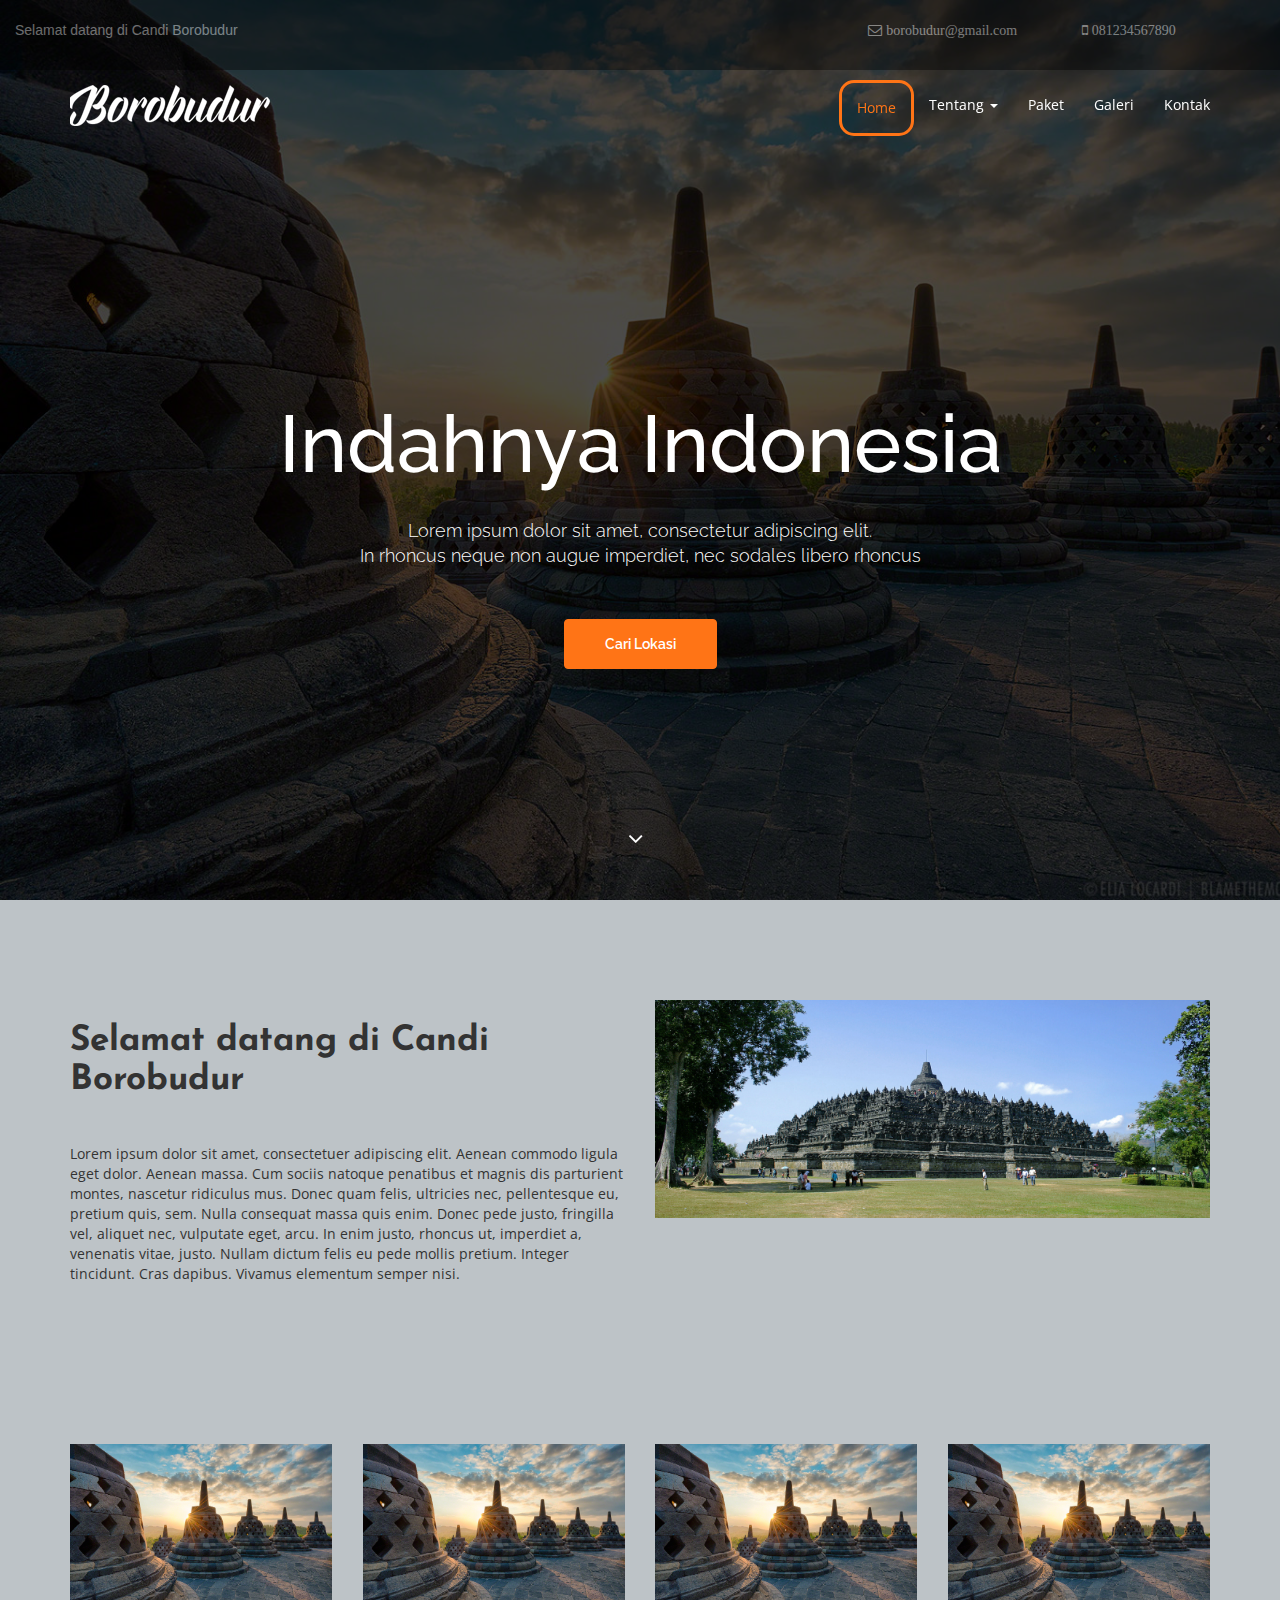
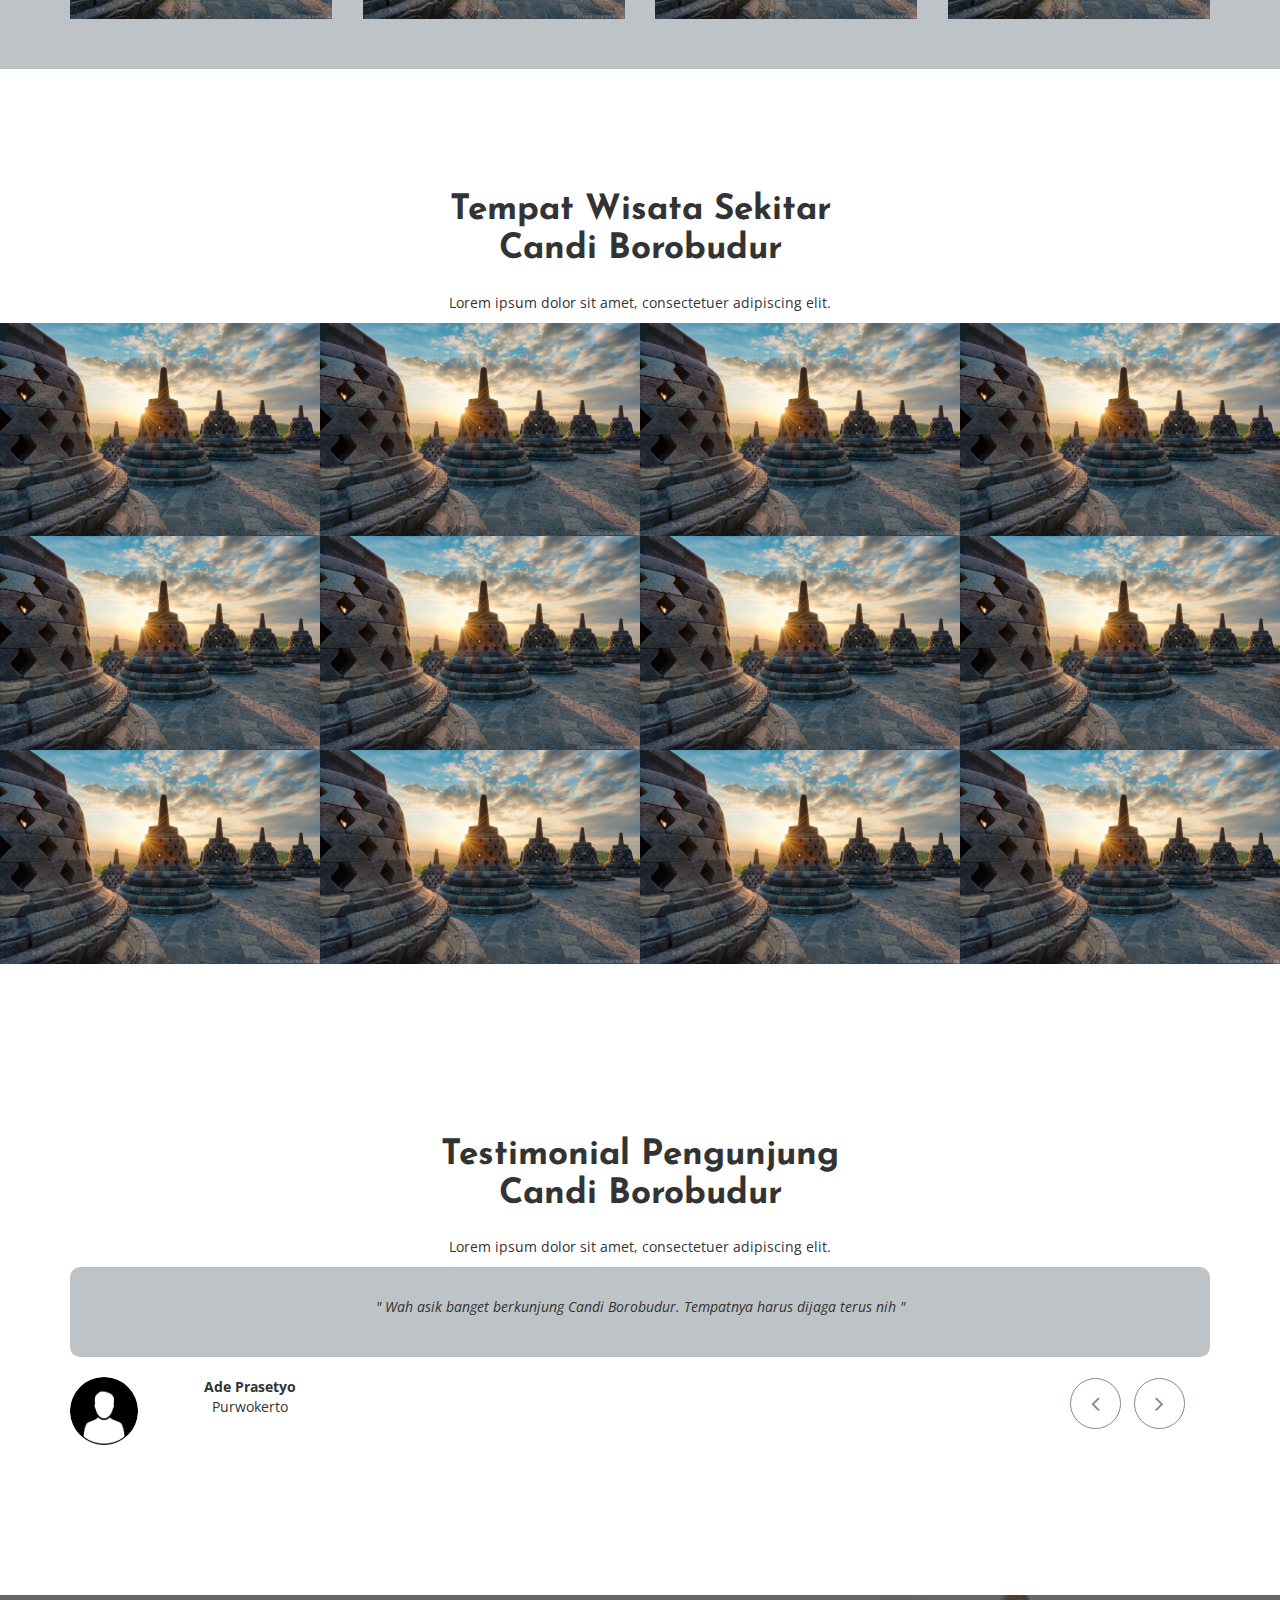
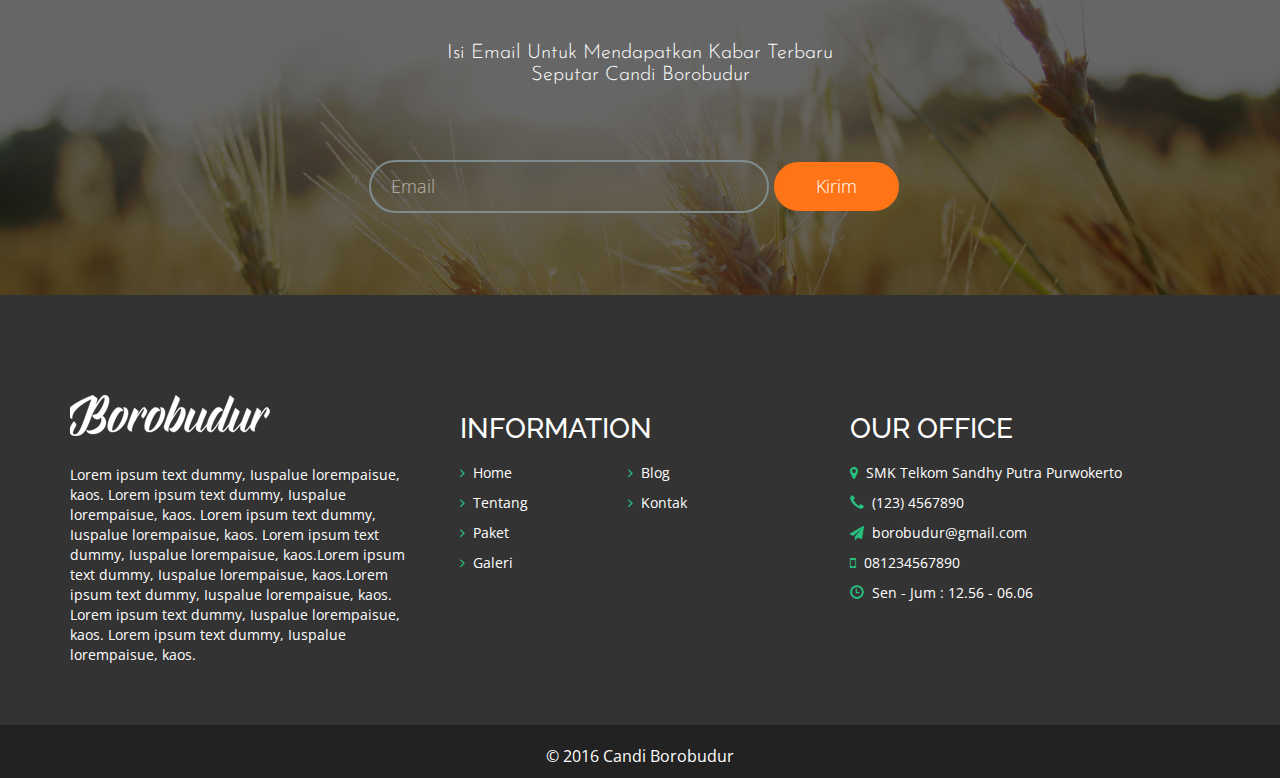
<file: index.html>
<!DOCTYPE html>
<html>
<head>
  <meta charset="utf-8">
  <meta name="viewport" content="width=device-width, initial-scale=1.0">
  <title>Borobudur | The Most Beautiful Place</title>
  <link rel="icon" type="icon" href="icon.png">
  <link href="css/bootstrap.css" type="text/css" rel="stylesheet">
  <link href="css/animate.css" rel="stylesheet"> 
  <link href="css/font-awesome.min.css" rel="stylesheet">
  <link href="css/normalize.css" rel="stylesheet">

  <!-- CSS DIBAWAH NGGO NUMPUK ATAU HASIL EDITAN DIATAS DAN TAMBAHAN PENTING LAINYA AJA DI HAPUS -->
  <link href="css/navbar-tembus.css" rel="stylesheet">
  <link href="css/style.css" rel="stylesheet">
  <link href="css/warna.css" rel="stylesheet">
  


</head>

<body>
<div class="container-fluid">
  <div class="row">
     <div class="welcome">
     <div class="col-md-8">
      <div class="tulisan">
        <p>Selamat datang di Candi Borobudur</p>
      </div>
      </div>
      <div class="col-md-2">
        <div class="tulisan">
          <p><i class="fa fa-envelope-o" aria-hidden="true">  borobudur@gmail.com</i></p>
        </div>
      </div>
      <div class="col-md-2">
        <div class="tulisan">
          <p><i class="fa fa-mobile" aria-hidden="true">  081234567890</i></p>
        </div>
      </div>
    </div>
  </div>
</div>
<header id="home">
<div class="container-fluid main"><!-- container-fluid main -->
<!-- NAVBAR TRANSPARANT NENG KENE BRO -->

  <nav class="navbar navbar-default navbar-static-top">
    <div class="container">  
      <div class="navbar-header">
        <button type="button" class="navbar-toggle" data-toggle="collapse" data-target="#tahan-menu">
          <span class="icon-bar"></span>
          <span class="icon-bar"></span>
          <span class="icon-bar"></span> 
        </button>
        <a class="navbar-brand" href="index.html"><img src="img/logo1.png" class="logo" /></a>
      </div>
      <div class="collapse navbar-collapse" id="tahan-menu">
        <ul class="nav navbar-nav navbar-right">
          <li class="aktif"><a href="#">Home</a></li>
          <li class="dropdown">
        <a class="dropdown-toggle" data-toggle="dropdown" href="#">Tentang
        <span class="caret"></span></a>
        <ul class="dropdown-menu">
          <li><a href="#">Asal Usul</a></li>
          <li><a href="#">Sejarah</a></li>
          <li><a href="#">Manfaat</a></li> 
          <li><a href="#">Kegunaan</a></li> 
        </ul>
      </li>
          <li><a href="paket.html">Paket</a></li>
          <li><a href="gallery.html">Galeri</a></li>
          <li><a href="kontak.html">Kontak</a></li>
        </ul>
      </div>
    </div>
  </nav>

  <!-- END TRANSPARANT -->
<!-- GAMBAR GESER NENG KENE BRO -->

    <div id="geser" class="carousel slide carousel-fade" data-ride="carousel">
      <div class="carousel-inner">
        <div class="item active gambar1" style="background-image: url(img/2.jpg)">
          <div class="caption">
            <h1 class="animated fadeInLeftBig">Indahnya Indonesia</h1>
            <p class="animated fadeInRightBig">Lorem ipsum dolor sit amet, consectetur adipiscing elit.<br>In rhoncus neque non augue imperdiet, nec sodales libero rhoncus</p>
            <a data-scroll class="btn btn-start animated fadeInUpBig" href="#">Cari Lokasi</a>
          </div>
        </div>
        <div class="item" style="background-image: url(img/1.jpg)">
          <div class="caption">
            <h1 class="animated fadeInLeftBig">Indahnya Indonesia</h1>
            <p class="animated fadeInRightBig">Lorem ipsum dolor sit amet, consectetur adipiscing elit.<br>In rhoncus neque non augue imperdiet, nec sodales libero rhoncus</p>
            <a data-scroll class="btn btn-start animated fadeInUpBig" href="#">Cari Lokasi</a>
          </div>
        </div>
        <div class="item" style="background-image: url(img/3.jpg)">
          <div class="caption">
            <h1 class="animated fadeInLeftBig">Indahnya Indonesia</h1>
            <p class="animated fadeInRightBig">Lorem ipsum dolor sit amet, consectetur adipiscing elit.<br>In rhoncus neque non augue imperdiet, nec sodales libero rhoncus</p>
            <a data-scroll class="btn btn-start animated fadeInUpBig" href="#">Cari Lokasi</a>
          </div>
        </div>
      </div>
      <a class="left-control" href="#geser" data-slide="prev"><i class="fa fa-angle-left"></i></a>
      <a class="right-control" href="#geser" data-slide="next"><i class="fa fa-angle-right"></i></a>
      <a id="tohash" href="#main"><i class="fa fa-angle-down"></i></a>
    </div>
   <!-- END GAMBAR GESER -->
</div><!-- end div container-fluid main -->
</header>
<!-- ISI -->
<div id="main"></div>
 <div class="section warna">
      <div class="container">
        <div class="row">
          <div class="col-md-6">
            <h1 class="judul">Selamat datang di Candi Borobudur</h1>
            <br/>
           

            <p class="paragraf">Lorem ipsum dolor sit amet, consectetuer adipiscing elit. Aenean commodo
              ligula eget dolor. Aenean massa. Cum sociis natoque penatibus et magnis
              dis parturient montes, nascetur ridiculus mus. Donec quam felis, ultricies
              nec, pellentesque eu, pretium quis, sem. Nulla consequat massa quis enim.
              Donec pede justo, fringilla vel, aliquet nec, vulputate eget, arcu. In
              enim justo, rhoncus ut, imperdiet a, venenatis vitae, justo. Nullam dictum
              felis eu pede mollis pretium. Integer tincidunt. Cras dapibus. Vivamus
              elementum semper nisi.</p>
          </div>
          <div class="col-md-6">
            <img src="img/3.jpg" class="img-responsive">
          </div>
        </div>
      </div>
    </div>
    <div class="section warna">
      <div class="container">
        <div class="row">
          <div class="col-md-3">
             <a><img src="img/2.jpg" class="img-responsive"></a>
          </div>
          <div class="col-md-3">
            <a><img src="img/2.jpg" class="img-responsive"></a>
          </div>
          <div class="col-md-3">
            <a><img src="img/2.jpg" class="img-responsive"></a>
          </div>
          <div class="col-md-3">
            <a><img src="img/2.jpg" class="img-responsive"></a>
          </div>
        </div>
      </div>
    </div>
    <div class="section">
        <div class="col-md-12">
          <h1 class="text-center judul">Tempat Wisata Sekitar<br/>Candi Borobudur</h1>
          <p class="text-center paragraf">Lorem ipsum dolor sit amet, consectetuer adipiscing elit.</p>
        </div>
    </div>
    <div class="section">
      <div class="container-fluid">
        <div class="row">
                <div class="col-md-3 nopadding">
                   <div class="hovereffect">
                      <img src="img/2.jpg" class="img-responsive"/>
                        <div class="overlay">
                           <h2>Pancuran 7</h2>
                            <p class="tulisan info">6 Km dari Borobudur</p>
                            <a href="#" class="btn tombol-carilokasi">Lihat Peta</a>
                        </div>
                    </div>
                </div>
                <div class="col-md-3 nopadding">
                   <div class="hovereffect">
                      <img src="img/2.jpg" class="img-responsive"/>
                        <div class="overlay">
                           <h2>Pancuran 7</h2>
                            <p class="tulisan info">6 Km dari Borobudur</p>
                            <a href="#" class="btn tombol-carilokasi">Lihat Peta</a>
                        </div>
                    </div>
                </div>
                <div class="col-md-3 nopadding">
                   <div class="hovereffect">
                      <img src="img/2.jpg" class="img-responsive"/>
                        <div class="overlay">
                           <h2>Pancuran 7</h2>
                            <p class="tulisan info">6 Km dari Borobudur</p>
                            <a href="#" class="btn tombol-carilokasi">Lihat Peta</a>
                        </div>
                    </div>
                </div>
                <div class="col-md-3 nopadding">
                   <div class="hovereffect">
                      <img src="img/2.jpg" class="img-responsive"/>
                        <div class="overlay">
                           <h2>Pancuran 7</h2>
                            <p class="tulisan info">6 Km dari Borobudur</p>
                            <a href="#" class="btn tombol-carilokasi">Lihat Peta</a>
                        </div>
                    </div>
                </div>
        </div>
         <div class="row">
                <div class="col-md-3 nopadding">
                   <div class="hovereffect">
                      <img src="img/2.jpg" class="img-responsive"/>
                        <div class="overlay">
                           <h2>Pancuran 7</h2>
                            <p class="tulisan info">6 Km dari Borobudur</p>
                            <a href="#" class="btn tombol-carilokasi">Lihat Peta</a>
                        </div>
                    </div>
                </div>
                <div class="col-md-3 nopadding">
                   <div class="hovereffect">
                      <img src="img/2.jpg" class="img-responsive"/>
                        <div class="overlay">
                           <h2>Pancuran 7</h2>
                            <p class="tulisan info">6 Km dari Borobudur</p>
                            <a href="#" class="btn tombol-carilokasi">Lihat Peta</a>
                        </div>
                    </div>
                </div>
                <div class="col-md-3 nopadding">
                   <div class="hovereffect">
                      <img src="img/2.jpg" class="img-responsive"/>
                        <div class="overlay">
                           <h2>Pancuran 7</h2>
                            <p class="tulisan info">6 Km dari Borobudur</p>
                            <a href="#" class="btn tombol-carilokasi">Lihat Peta</a>
                        </div>
                    </div>
                </div>
                <div class="col-md-3 nopadding">
                   <div class="hovereffect">
                      <img src="img/2.jpg" class="img-responsive"/>
                        <div class="overlay">
                           <h2>Pancuran 7</h2>
                            <p class="tulisan info">6 Km dari Borobudur</p>
                            <a href="#" class="btn tombol-carilokasi">Lihat Peta</a>
                        </div>
                    </div>
                </div>
        </div>
         <div class="row">
                <div class="col-md-3 nopadding">
                   <div class="hovereffect">
                      <img src="img/2.jpg" class="img-responsive"/>
                        <div class="overlay">
                           <h2>Pancuran 7</h2>
                            <p class="tulisan info">6 Km dari Borobudur</p>
                            <a href="#" class="btn tombol-carilokasi">Lihat Peta</a>
                        </div>
                    </div>
                </div>
                <div class="col-md-3 nopadding">
                   <div class="hovereffect">
                      <img src="img/2.jpg" class="img-responsive"/>
                        <div class="overlay">
                           <h2>Pancuran 7</h2>
                            <p class="tulisan info">6 Km dari Borobudur</p>
                            <a href="#" class="btn tombol-carilokasi">Lihat Peta</a>
                        </div>
                    </div>
                </div>
                <div class="col-md-3 nopadding">
                   <div class="hovereffect">
                      <img src="img/2.jpg" class="img-responsive"/>
                        <div class="overlay">
                           <h2>Pancuran 7</h2>
                            <p class="tulisan info">6 Km dari Borobudur</p>
                            <a href="#" class="btn tombol-carilokasi">Lihat Peta</a>
                        </div>
                    </div>
                </div>
                <div class="col-md-3 nopadding">
                   <div class="hovereffect">
                      <img src="img/2.jpg" class="img-responsive"/>
                        <div class="overlay">
                           <h2>Pancuran 7</h2>
                            <p class="tulisan info">6 Km dari Borobudur</p>
                            <a href="#" class="btn tombol-carilokasi">Lihat Peta</a>
                        </div>
                    </div>
                </div>
        </div>
      </div>
    </div>


<div class="section">
  <div class="container-fluid">
    

    <div class="row">
      <div class="col-md-12">
          <h1 class="text-center judul">Testimonial Pengunjung<br/>Candi Borobudur</h1>
          <p class="text-center paragraf">Lorem ipsum dolor sit amet, consectetuer adipiscing elit.</p>
        </div>
    </div>
    </div>

          <div class="container">
            <div class="row">
            <div class="col-md-12">
            <center><div class="testimoni"><p>" Wah asik banget berkunjung Candi Borobudur. Tempatnya harus dijaga terus nih "</p></div></center>
            </div>
            </div>
        </div>
<br/>
        <div class="container">
      <div class="row">
        <div class="col-md-1">
          <img src="img/user.png" class="img-circle img-responsive">
        </div>
        <div class="col-md-2"><center><b>Ade Prasetyo</b><br/>Purwokerto</center></div>
        <div class="col-md-7"></div>
        <div class="col-md-1"><a href=""><i class="fa fa-angle-left kiri"></i></a></div>
        <div class="col-md-1"><a href=""><i class="fa fa-angle-right kanan"></i></a></div>
        
      </div>
      </div>


    </div><!-- end cotnainer fluid-->
</div><!-- end section -->


<!-- FOTOER -->
<div id="footer">
<div class="footer-ireng"></div>
<div class="banner-footer">
<div class="text-banner-footer">
  <h1 class="judul">Isi Email Untuk Mendapatkan Kabar Terbaru<br/>Seputar Candi Borobudur</h1>
  <form method="POST" action="#">
  <input type="text" class="input-banner-footer" id="email-subscribe" placeholder="Email" />
 <button type="submit" class="tombol-rounded">Kirim</button>
  </form>
</div>
</div><!-- end banner -footer -->

<div class="section warna-footer">
  <div class="container">
    <div class="row">


      <div class="col-md-4">
        <img src="img/logo1.png"/>
        <br/><br/>
        <p class="paragraf">Lorem ipsum text dummy, Iuspalue lorempaisue, kaos. Lorem ipsum text dummy, Iuspalue lorempaisue, kaos. Lorem ipsum text dummy, Iuspalue lorempaisue, kaos. Lorem ipsum text dummy, Iuspalue lorempaisue, kaos.Lorem ipsum text dummy, Iuspalue lorempaisue, kaos.Lorem ipsum text dummy, Iuspalue lorempaisue, kaos. Lorem ipsum text dummy, Iuspalue lorempaisue, kaos. Lorem ipsum text dummy, Iuspalue lorempaisue, kaos.</p>
      </div>

      <div class="col-md-4">
        <h1 class="judul-footer">Information</h1>
        <table>
        <tr>
          <td><p><i class="fa fa-angle-right icon-ijo"></i>&nbsp;&nbsp;Home</p></td><td width="100"></td>
          <td><p><i class="fa fa-angle-right icon-ijo"></i>&nbsp;&nbsp;Blog</p></td>
        </tr>
        <tr>
          <td><p><i class="fa fa-angle-right icon-ijo"></i>&nbsp;&nbsp;Tentang</p></td><td width="100"></td>
          <td><p><i class="fa fa-angle-right icon-ijo"></i>&nbsp;&nbsp;Kontak</p></td>
        </tr>
        <tr><td><p><i class="fa fa-angle-right icon-ijo"></i>&nbsp;&nbsp;Paket</p></td></tr>
        <tr><td><p><i class="fa fa-angle-right icon-ijo"></i>&nbsp;&nbsp;Galeri</p></td></tr>
        </table>
      </div>

      <div class="col-md-4">
        <h1 class="judul-footer">Our Office</h1>
        <p class="paragraf"><i class="fa fa-map-marker icon-ijo" aria-hidden="true"></i>&nbsp;&nbsp;SMK Telkom Sandhy Putra Purwokerto</p>
        <p class="paragraf"><span class="glyphicon glyphicon-earphone icon-ijo"></span>&nbsp;&nbsp;(123) 4567890</p>
        <p class="paragraf"><i class="fa fa-paper-plane icon-ijo" aria-hidden="true"></i>&nbsp;&nbsp;borobudur@gmail.com</p>
        <p class="paragraf"><i class="fa fa-mobile icon-ijo" aria-hidden="true"></i>&nbsp;&nbsp;081234567890</p>
        <p class="paragraf"><span class="glyphicon glyphicon-time icon-ijo"></span>&nbsp;&nbsp;Sen - Jum : 12.56 - 06.06</p>
      </div>

    </div><!-- row -->
  </div><!-- container -->
</div><!-- seccion -->

<div class="container-fluid bottom-footer">
  <div class="copyright">
    <p>&copy; 2016 Candi Borobudur</p>
  </div>
</div>


</div><!-- end id footer -->



    </body>
  <script type="text/javascript" src="js/jquery-1.12.0.min.js"></script>
  <script type="text/javascript" src="js/bootstrap.min.js"></script>
  <script type="text/javascript" src="js/javascript.js"></script>
<script type="text/javascript" src="js/modernizr-custom.js"></script>
</body>
</html>
</file>
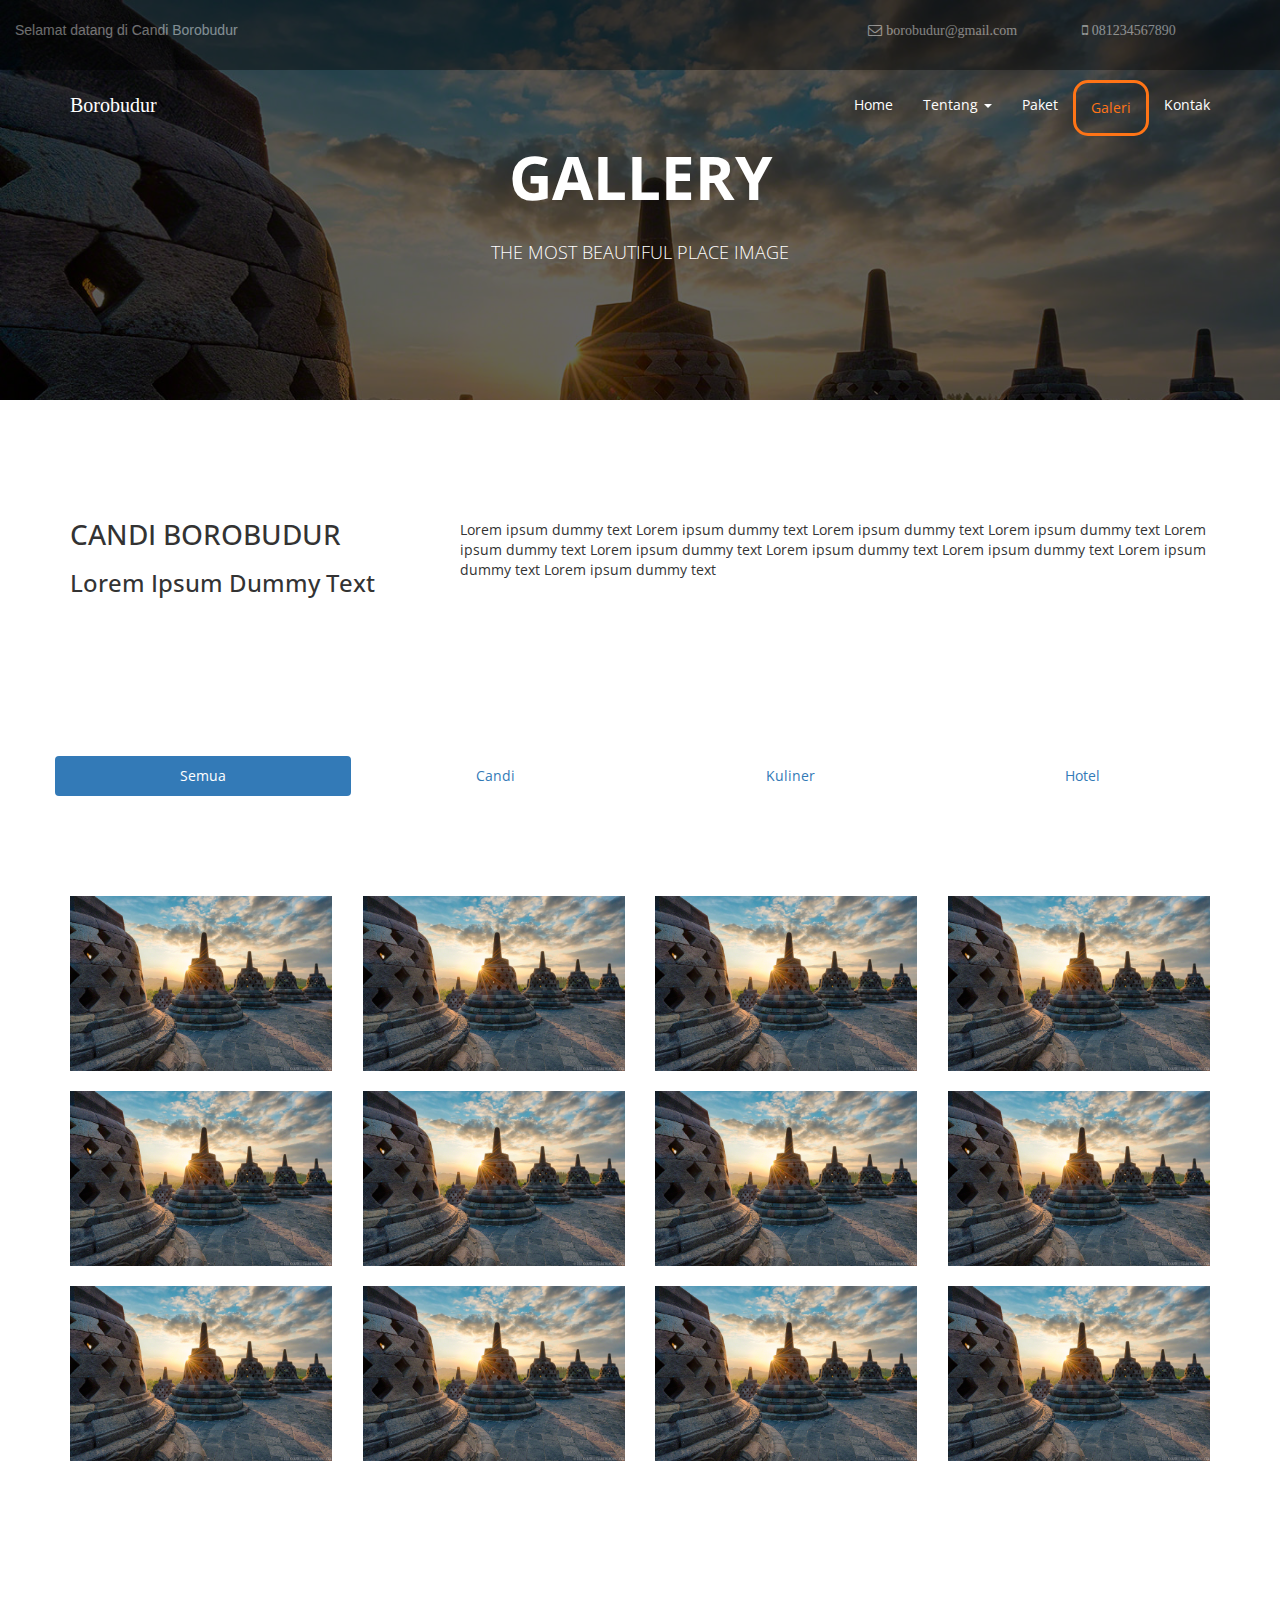
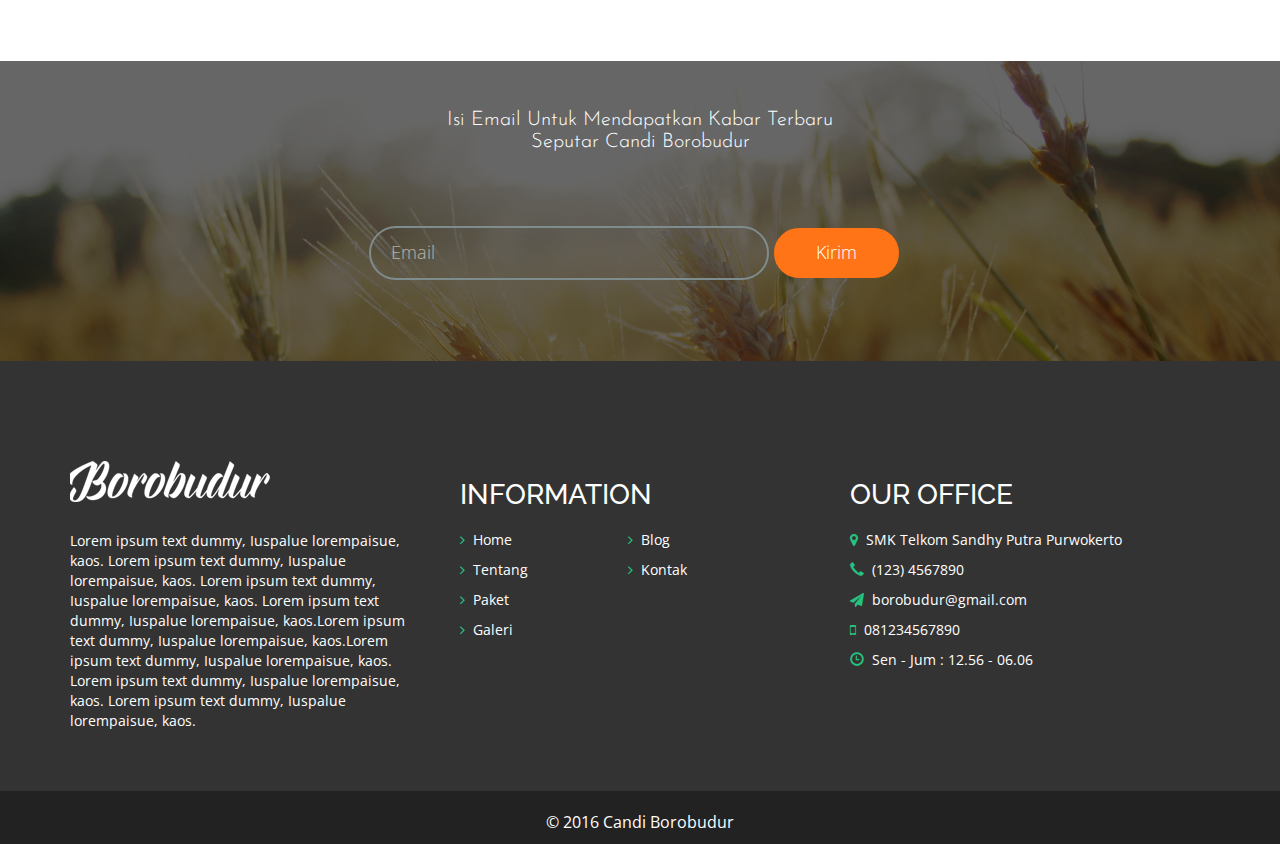
<file: gallery.html>
<!DOCTYPE html>
<html>
<head>
  <meta charset="utf-8">
  <meta name="viewport" content="width=device-width, initial-scale=1.0">
  <title>Borobudur | The Most Beautiful Place</title>
  <link rel="icon" type="icon" href="icon.png">
  <link href="css/bootstrap.css" type="text/css" rel="stylesheet">
  <link href="css/animate.css" rel="stylesheet"> 
  <link href="css/font-awesome.min.css" rel="stylesheet">
  <link href="css/normalize.css" rel="stylesheet">

  <!-- CSS DIBAWAH NGGO NUMPUK ATAU HASIL EDITAN DIATAS DAN TAMBAHAN PENTING LAINYA AJA DI HAPUS -->
  <link href="css/navbar-tembus.css" rel="stylesheet">
  <link href="css/style.css" rel="stylesheet">
  <link href="css/warna.css" rel="stylesheet">
  


</head>

<body>
<div class="container-fluid">
  <div class="row">
     <div class="welcome">
     <div class="col-md-8">
      <div class="tulisan">
        <p>Selamat datang di Candi Borobudur</p>
      </div>
      </div>
      <div class="col-md-2">
        <div class="tulisan">
          <p><i class="fa fa-envelope-o" aria-hidden="true">  borobudur@gmail.com</i></p>
        </div>
      </div>
      <div class="col-md-2">
        <div class="tulisan">
          <p><i class="fa fa-mobile" aria-hidden="true">  081234567890</i></p>
        </div>
      </div>
    </div>
  </div>
</div>
<header id="home">
<div class="container-fluid main"><!-- container-fluid main -->
<!-- NAVBAR TRANSPARANT NENG KENE BRO -->

  <nav class="navbar navbar-default navbar-static-top">
    <div class="container">  
      <div class="navbar-header">
        <button type="button" class="navbar-toggle" data-toggle="collapse" data-target="#tahan-menu">
          <span class="icon-bar"></span>
          <span class="icon-bar"></span>
          <span class="icon-bar"></span> 
        </button>
        <a class="navbar-brand" href="index.html">Borobudur</a>
      </div>
      <div class="collapse navbar-collapse" id="tahan-menu">
        <ul class="nav navbar-nav navbar-right">
          <li><a href="index.html">Home</a></li>
          <li class="dropdown">
        <a class="dropdown-toggle" data-toggle="dropdown" href="#">Tentang
        <span class="caret"></span></a>
        <ul class="dropdown-menu">
          <li><a href="#">Asal Usul</a></li>
          <li><a href="#">Sejarah</a></li>
          <li><a href="#">Manfaat</a></li> 
          <li><a href="#">Kegunaan</a></li> 
        </ul>
      </li>
          <li><a href="paket.html">Paket</a></li>
          <li class="aktif"><a href="gallery.html">Galeri</a></li>
          <li><a href="kontak.html">Kontak</a></li>
        </ul>
      </div>
    </div>
  </nav>
  </div>
  <div class="ireng"></div>
  <div id="banner">
    <div class="tulisan-banner">
            <h1>Gallery</h1>
            <p>The Most Beautiful Place Image</p>
          </div>
  </div>
  </header>
  <body>
  <div class="section">
    <div class="container">
      <div class="row">
        <div class="col-md-4">
          <h1>CANDI BOROBUDUR</h1>
          <h3>Lorem Ipsum Dummy Text</h3>
        </div>
        <div class="col-md-8">
        <br/>
          <p>Lorem ipsum dummy text Lorem ipsum dummy text Lorem ipsum dummy text Lorem ipsum dummy text Lorem ipsum dummy text Lorem ipsum dummy text Lorem ipsum dummy text Lorem ipsum dummy text Lorem ipsum dummy text Lorem ipsum dummy text</p>
        </div>
      </div>
    </div>
  </div>
  <div class="section">
    <div class="container">
      <div class="row">
        <ul class="nav nav-pills nav-justified">
          <li class="active"><a data-toggle="tab" href="#semua">Semua</a></li>
          <li><a data-toggle="tab" href="#candi">Candi</a></li>
          <li><a data-toggle="tab" href="#kuliner">Kuliner</a></li>
          <li><a data-toggle="tab" href="#hotel">Hotel</a></li>
        </ul>

        <div class="tab-content">
          <div id="semua" class="tab-pane fade in active">
             <div class="section">
              <div class="container">
                <div class="row">
                  <div class="col-md-3"><img src="img/2.jpg" class="img-responsive"/></div>
                  <div class="col-md-3"><img src="img/2.jpg" class="img-responsive"/></div>
                  <div class="col-md-3"><img src="img/2.jpg" class="img-responsive"/></div>
                  <div class="col-md-3"><img src="img/2.jpg" class="img-responsive"/></div>
                </div>
                <br/>
                <div class="row">
                  <div class="col-md-3"><img src="img/2.jpg" class="img-responsive"/></div>
                  <div class="col-md-3"><img src="img/2.jpg" class="img-responsive"/></div>
                  <div class="col-md-3"><img src="img/2.jpg" class="img-responsive"/></div>
                  <div class="col-md-3"><img src="img/2.jpg" class="img-responsive"/></div>
                </div>
                <br/>
                <div class="row">
                  <div class="col-md-3"><img src="img/2.jpg" class="img-responsive"/></div>
                  <div class="col-md-3"><img src="img/2.jpg" class="img-responsive"/></div>
                  <div class="col-md-3"><img src="img/2.jpg" class="img-responsive"/></div>
                  <div class="col-md-3"><img src="img/2.jpg" class="img-responsive"/></div>
                </div>
              </div>
          </div>
          </div>
          <div id="candi" class="tab-pane fade">
          <div class="section">
            <div class="container">
                <div class="row">
                  <div class="col-md-3"><img src="img/1.jpg" class="img-responsive"/></div>
                  <div class="col-md-3"><img src="img/1.jpg" class="img-responsive"/></div>
                  <div class="col-md-3"><img src="img/1.jpg" class="img-responsive"/></div>
                  <div class="col-md-3"><img src="img/1.jpg" class="img-responsive"/></div>
                </div>
                <br/>
                <div class="row">
                  <div class="col-md-3"><img src="img/1.jpg" class="img-responsive"/></div>
                  <div class="col-md-3"><img src="img/1.jpg" class="img-responsive"/></div>
                  <div class="col-md-3"><img src="img/1.jpg" class="img-responsive"/></div>
                  <div class="col-md-3"><img src="img/1.jpg" class="img-responsive"/></div>
                </div>
                <br/>
                <div class="row">
                  <div class="col-md-3"><img src="img/1.jpg" class="img-responsive"/></div>
                  <div class="col-md-3"><img src="img/1.jpg" class="img-responsive"/></div>
                  <div class="col-md-3"><img src="img/1.jpg" class="img-responsive"/></div>
                  <div class="col-md-3"><img src="img/1.jpg" class="img-responsive"/></div>
                </div>
              </div>
              </div>
          </div>
          <div id="kuliner" class="tab-pane fade">
          <div class="section">
            <div class="container">
                <div class="row">
                  <div class="col-md-3"><img src="img/3.jpg" class="img-responsive"/></div>
                  <div class="col-md-3"><img src="img/3.jpg" class="img-responsive"/></div>
                  <div class="col-md-3"><img src="img/3.jpg" class="img-responsive"/></div>
                  <div class="col-md-3"><img src="img/3.jpg" class="img-responsive"/></div>
                </div>
                <br/>
                <div class="row">
                  <div class="col-md-3"><img src="img/3.jpg" class="img-responsive"/></div>
                  <div class="col-md-3"><img src="img/3.jpg" class="img-responsive"/></div>
                  <div class="col-md-3"><img src="img/3.jpg" class="img-responsive"/></div>
                  <div class="col-md-3"><img src="img/3.jpg" class="img-responsive"/></div>
                </div>
                <br/>
                <div class="row">
                  <div class="col-md-3"><img src="img/3.jpg" class="img-responsive"/></div>
                  <div class="col-md-3"><img src="img/3.jpg" class="img-responsive"/></div>
                  <div class="col-md-3"><img src="img/3.jpg" class="img-responsive"/></div>
                  <div class="col-md-3"><img src="img/3.jpg" class="img-responsive"/></div>
                </div>
              </div>
              </div>
          </div>
          <div id="hotel" class="tab-pane fade">
          <div class="section">
            <div class="container">
                <div class="row">
                  <div class="col-md-3"><img src="img/2.jpg" class="img-responsive"/></div>
                  <div class="col-md-3"><img src="img/2.jpg" class="img-responsive"/></div>
                  <div class="col-md-3"><img src="img/2.jpg" class="img-responsive"/></div>
                  <div class="col-md-3"><img src="img/2.jpg" class="img-responsive"/></div>
                </div>
                <br/>
                <div class="row">
                  <div class="col-md-3"><img src="img/2.jpg" class="img-responsive"/></div>
                  <div class="col-md-3"><img src="img/2.jpg" class="img-responsive"/></div>
                  <div class="col-md-3"><img src="img/2.jpg" class="img-responsive"/></div>
                  <div class="col-md-3"><img src="img/2.jpg" class="img-responsive"/></div>
                </div>
                <br/>
                <div class="row">
                  <div class="col-md-3"><img src="img/2.jpg" class="img-responsive"/></div>
                  <div class="col-md-3"><img src="img/2.jpg" class="img-responsive"/></div>
                  <div class="col-md-3"><img src="img/2.jpg" class="img-responsive"/></div>
                  <div class="col-md-3"><img src="img/2.jpg" class="img-responsive"/></div>
                </div>
              </div>
            </div>
          </div>

        </div>
      </div>
    </div>
  </div>
 <!-- FOTOER -->
<div id="footer">
<div class="footer-ireng"></div>
<div class="banner-footer">
<div class="text-banner-footer">
  <h1 class="judul">Isi Email Untuk Mendapatkan Kabar Terbaru<br/>Seputar Candi Borobudur</h1>
  <form method="POST" action="#">
  <input type="text" class="input-banner-footer" id="email-subscribe" placeholder="Email" />
 <button type="submit" class="tombol-rounded">Kirim</button>
  </form>
</div>
</div><!-- end banner -footer -->

<div class="section warna-footer">
  <div class="container">
    <div class="row">


      <div class="col-md-4">
        <img src="img/logo1.png"/>
        <br/><br/>
        <p class="paragraf">Lorem ipsum text dummy, Iuspalue lorempaisue, kaos. Lorem ipsum text dummy, Iuspalue lorempaisue, kaos. Lorem ipsum text dummy, Iuspalue lorempaisue, kaos. Lorem ipsum text dummy, Iuspalue lorempaisue, kaos.Lorem ipsum text dummy, Iuspalue lorempaisue, kaos.Lorem ipsum text dummy, Iuspalue lorempaisue, kaos. Lorem ipsum text dummy, Iuspalue lorempaisue, kaos. Lorem ipsum text dummy, Iuspalue lorempaisue, kaos.</p>
      </div>

      <div class="col-md-4">
        <h1 class="judul-footer">Information</h1>
        <table>
        <tr>
          <td><p><i class="fa fa-angle-right icon-ijo"></i>&nbsp;&nbsp;Home</p></td><td width="100"></td>
          <td><p><i class="fa fa-angle-right icon-ijo"></i>&nbsp;&nbsp;Blog</p></td>
        </tr>
        <tr>
          <td><p><i class="fa fa-angle-right icon-ijo"></i>&nbsp;&nbsp;Tentang</p></td><td width="100"></td>
          <td><p><i class="fa fa-angle-right icon-ijo"></i>&nbsp;&nbsp;Kontak</p></td>
        </tr>
        <tr><td><p><i class="fa fa-angle-right icon-ijo"></i>&nbsp;&nbsp;Paket</p></td></tr>
        <tr><td><p><i class="fa fa-angle-right icon-ijo"></i>&nbsp;&nbsp;Galeri</p></td></tr>
        </table>
      </div>

      <div class="col-md-4">
        <h1 class="judul-footer">Our Office</h1>
        <p class="paragraf"><i class="fa fa-map-marker icon-ijo" aria-hidden="true"></i>&nbsp;&nbsp;SMK Telkom Sandhy Putra Purwokerto</p>
        <p class="paragraf"><span class="glyphicon glyphicon-earphone icon-ijo"></span>&nbsp;&nbsp;(123) 4567890</p>
        <p class="paragraf"><i class="fa fa-paper-plane icon-ijo" aria-hidden="true"></i>&nbsp;&nbsp;borobudur@gmail.com</p>
        <p class="paragraf"><i class="fa fa-mobile icon-ijo" aria-hidden="true"></i>&nbsp;&nbsp;081234567890</p>
        <p class="paragraf"><span class="glyphicon glyphicon-time icon-ijo"></span>&nbsp;&nbsp;Sen - Jum : 12.56 - 06.06</p>
      </div>

    </div><!-- row -->
  </div><!-- container -->
</div><!-- seccion -->

<div class="container-fluid bottom-footer">
  <div class="copyright">
    <p>&copy; 2016 Candi Borobudur</p>
  </div>
</div>


</div><!-- end id footer -->
   <script type="text/javascript" src="js/jquery-1.12.0.min.js"></script>
  <script type="text/javascript" src="js/bootstrap.min.js"></script>
  <script type="text/javascript" src="js/javascript.js"></script>
<script type="text/javascript" src="js/modernizr-custom.js"></script>
</body>
</html>
</file>
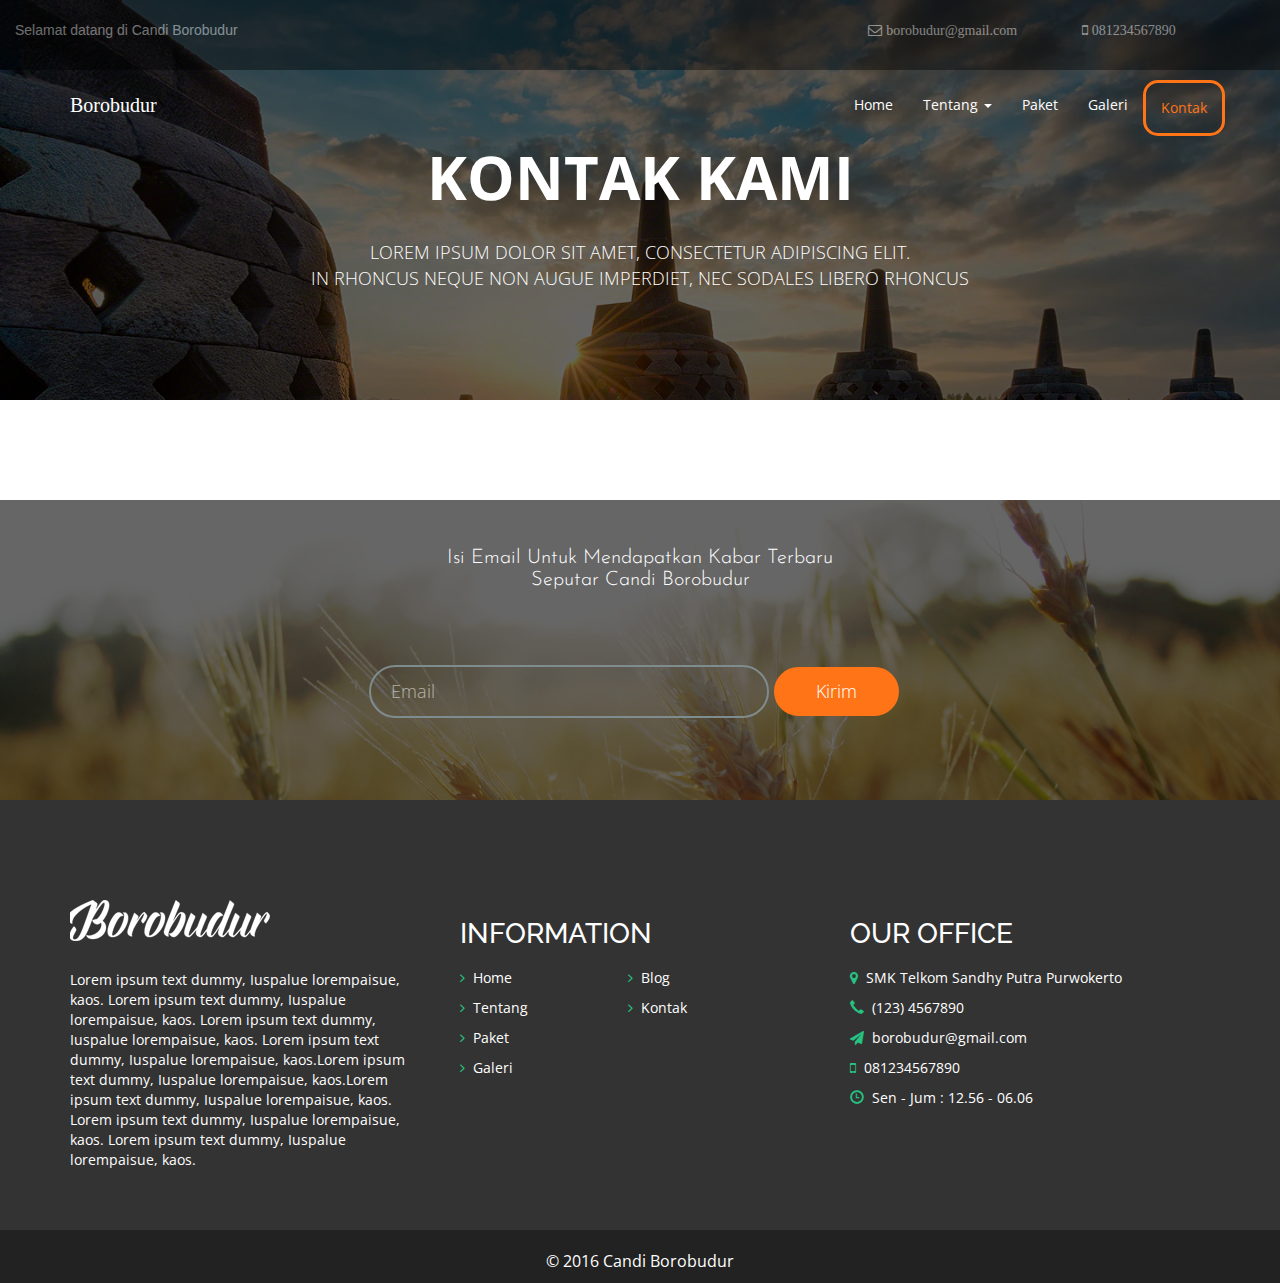
<file: kontak.html>
<!DOCTYPE html>
<html>
<head>
  <meta charset="utf-8">
  <meta name="viewport" content="width=device-width, initial-scale=1.0">
  <title>Borobudur | The Most Beautiful Place</title>
  <link rel="icon" type="icon" href="icon.png">
  <link href="css/bootstrap.css" type="text/css" rel="stylesheet">
  <link href="css/animate.css" rel="stylesheet"> 
  <link href="css/font-awesome.min.css" rel="stylesheet">
  <link href="css/normalize.css" rel="stylesheet">

  <!-- CSS DIBAWAH NGGO NUMPUK ATAU HASIL EDITAN DIATAS DAN TAMBAHAN PENTING LAINYA AJA DI HAPUS -->
  <link href="css/navbar-tembus.css" rel="stylesheet">
  <link href="css/style.css" rel="stylesheet">
  <link href="css/warna.css" rel="stylesheet">
  


</head>

<body>
<div class="container-fluid">
  <div class="row">
     <div class="welcome">
     <div class="col-md-8">
      <div class="tulisan">
        <p>Selamat datang di Candi Borobudur</p>
      </div>
      </div>
      <div class="col-md-2">
        <div class="tulisan">
          <p><i class="fa fa-envelope-o" aria-hidden="true">  borobudur@gmail.com</i></p>
        </div>
      </div>
      <div class="col-md-2">
        <div class="tulisan">
          <p><i class="fa fa-mobile" aria-hidden="true">  081234567890</i></p>
        </div>
      </div>
    </div>
  </div>
</div>
<header id="home">
<div class="container-fluid main"><!-- container-fluid main -->
<!-- NAVBAR TRANSPARANT NENG KENE BRO -->

  <nav class="navbar navbar-default navbar-static-top">
    <div class="container">  
      <div class="navbar-header">
        <button type="button" class="navbar-toggle" data-toggle="collapse" data-target="#tahan-menu">
          <span class="icon-bar"></span>
          <span class="icon-bar"></span>
          <span class="icon-bar"></span> 
        </button>
        <a class="navbar-brand" href="index.html">Borobudur</a>
      </div>
      <div class="collapse navbar-collapse" id="tahan-menu">
        <ul class="nav navbar-nav navbar-right">
          <li><a href="index.html">Home</a></li>
          <li class="dropdown">
        <a class="dropdown-toggle" data-toggle="dropdown" href="#">Tentang
        <span class="caret"></span></a>
        <ul class="dropdown-menu">
          <li><a href="#">Asal Usul</a></li>
          <li><a href="#">Sejarah</a></li>
          <li><a href="#">Manfaat</a></li> 
          <li><a href="#">Kegunaan</a></li> 
        </ul>
      </li>
          <li><a href="paket.html">Paket</a></li>
          <li><a href="gallery.html">Galeri</a></li>
          <li class="aktif"><a href="kontak.html">Kontak</a></li>
        </ul>
      </div>
    </div>
  </nav>
  </div>
  <div class="ireng"></div>
  <div id="banner">
    <div class="tulisan-banner">
            <h1>Kontak Kami</h1>
            <p>Lorem ipsum dolor sit amet, consectetur adipiscing elit.<br>In rhoncus neque non augue imperdiet, nec sodales libero rhoncus</p>
          </div>
  </div>
  </header>
  <body>
  <!-- FOTOER -->
<div id="footer">
<div class="footer-ireng"></div>
<div class="banner-footer">
<div class="text-banner-footer">
  <h1 class="judul">Isi Email Untuk Mendapatkan Kabar Terbaru<br/>Seputar Candi Borobudur</h1>
  <form method="POST" action="#">
  <input type="text" class="input-banner-footer" id="email-subscribe" placeholder="Email" />
 <button type="submit" class="tombol-rounded">Kirim</button>
  </form>
</div>
</div><!-- end banner -footer -->

<div class="section warna-footer">
  <div class="container">
    <div class="row">


      <div class="col-md-4">
        <img src="img/logo1.png"/>
        <br/><br/>
        <p class="paragraf">Lorem ipsum text dummy, Iuspalue lorempaisue, kaos. Lorem ipsum text dummy, Iuspalue lorempaisue, kaos. Lorem ipsum text dummy, Iuspalue lorempaisue, kaos. Lorem ipsum text dummy, Iuspalue lorempaisue, kaos.Lorem ipsum text dummy, Iuspalue lorempaisue, kaos.Lorem ipsum text dummy, Iuspalue lorempaisue, kaos. Lorem ipsum text dummy, Iuspalue lorempaisue, kaos. Lorem ipsum text dummy, Iuspalue lorempaisue, kaos.</p>
      </div>

      <div class="col-md-4">
        <h1 class="judul-footer">Information</h1>
        <table>
        <tr>
          <td><p><i class="fa fa-angle-right icon-ijo"></i>&nbsp;&nbsp;Home</p></td><td width="100"></td>
          <td><p><i class="fa fa-angle-right icon-ijo"></i>&nbsp;&nbsp;Blog</p></td>
        </tr>
        <tr>
          <td><p><i class="fa fa-angle-right icon-ijo"></i>&nbsp;&nbsp;Tentang</p></td><td width="100"></td>
          <td><p><i class="fa fa-angle-right icon-ijo"></i>&nbsp;&nbsp;Kontak</p></td>
        </tr>
        <tr><td><p><i class="fa fa-angle-right icon-ijo"></i>&nbsp;&nbsp;Paket</p></td></tr>
        <tr><td><p><i class="fa fa-angle-right icon-ijo"></i>&nbsp;&nbsp;Galeri</p></td></tr>
        </table>
      </div>

      <div class="col-md-4">
        <h1 class="judul-footer">Our Office</h1>
        <p class="paragraf"><i class="fa fa-map-marker icon-ijo" aria-hidden="true"></i>&nbsp;&nbsp;SMK Telkom Sandhy Putra Purwokerto</p>
        <p class="paragraf"><span class="glyphicon glyphicon-earphone icon-ijo"></span>&nbsp;&nbsp;(123) 4567890</p>
        <p class="paragraf"><i class="fa fa-paper-plane icon-ijo" aria-hidden="true"></i>&nbsp;&nbsp;borobudur@gmail.com</p>
        <p class="paragraf"><i class="fa fa-mobile icon-ijo" aria-hidden="true"></i>&nbsp;&nbsp;081234567890</p>
        <p class="paragraf"><span class="glyphicon glyphicon-time icon-ijo"></span>&nbsp;&nbsp;Sen - Jum : 12.56 - 06.06</p>
      </div>

    </div><!-- row -->
  </div><!-- container -->
</div><!-- seccion -->

<div class="container-fluid bottom-footer">
  <div class="copyright">
    <p>&copy; 2016 Candi Borobudur</p>
  </div>
</div>


</div><!-- end id footer -->
  </body>
    <script type="text/javascript" src="js/jquery-1.12.0.min.js"></script>
  <script type="text/javascript" src="js/bootstrap.min.js"></script>
  <script type="text/javascript" src="js/javascript.js"></script>
<script type="text/javascript" src="js/modernizr-custom.js"></script>
</body>
</html>
</file>
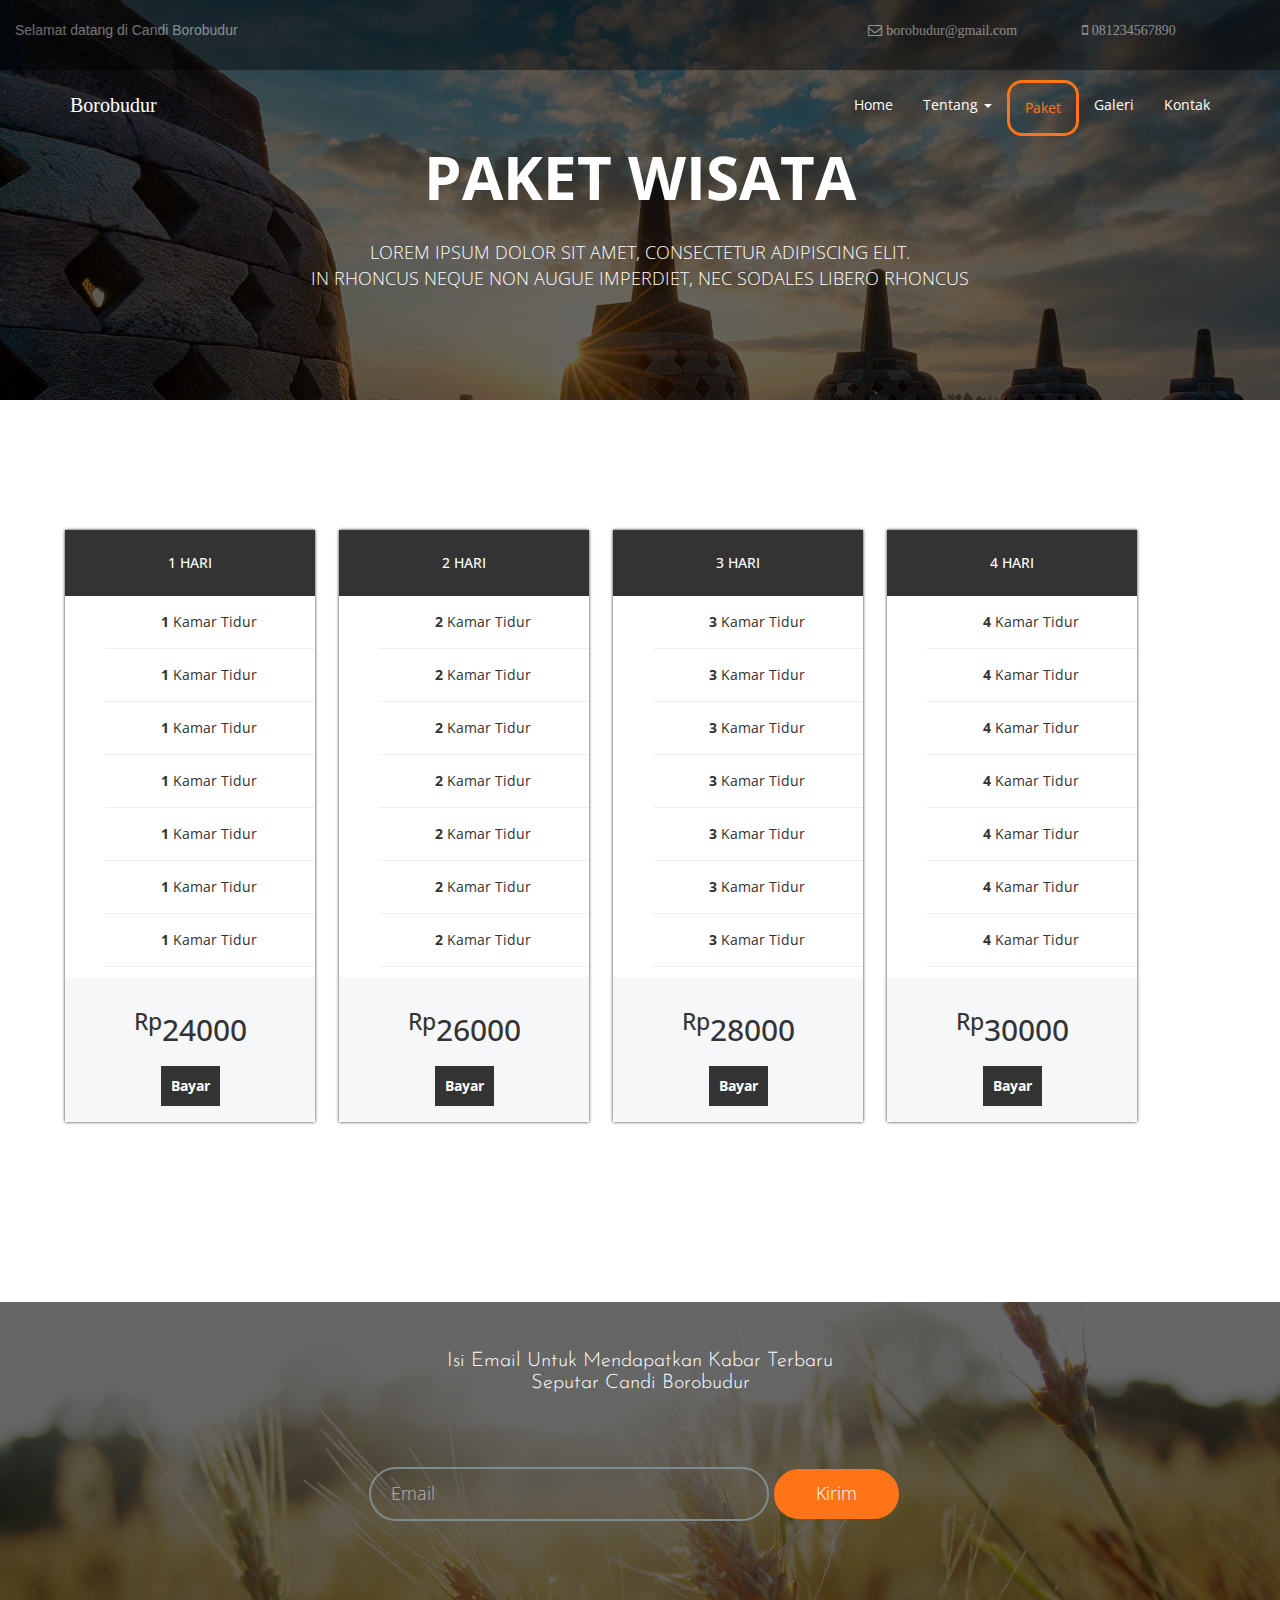
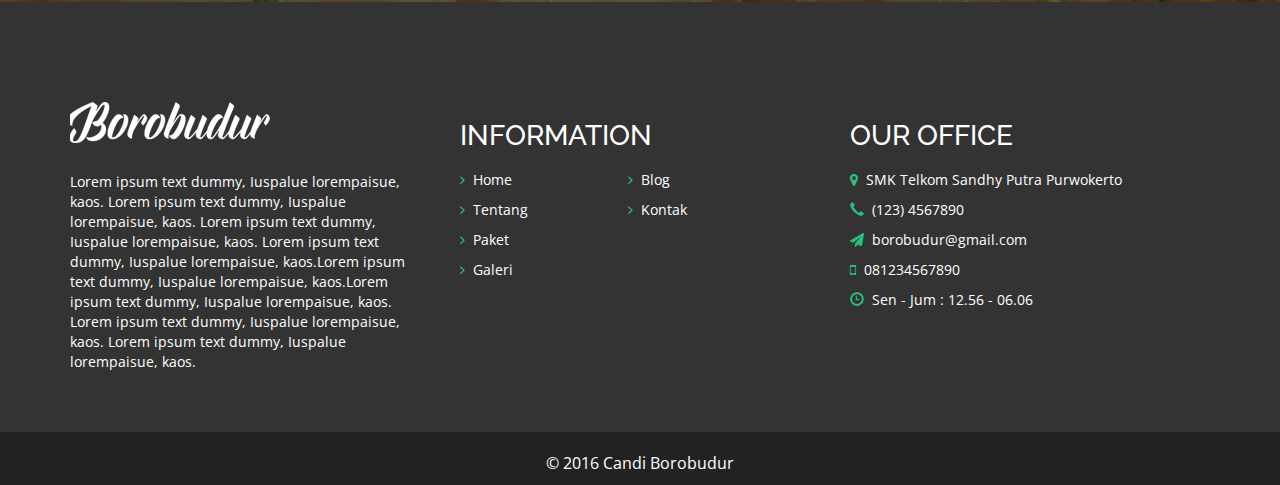
<file: paket.html>
<!DOCTYPE html>
<html>
<head>
  <meta charset="utf-8">
  <meta name="viewport" content="width=device-width, initial-scale=1.0">
  <title>Borobudur | The Most Beautiful Place</title>
  <link rel="icon" type="icon" href="icon.png">
  <link href="css/bootstrap.css" type="text/css" rel="stylesheet">
  <link href="css/animate.css" rel="stylesheet"> 
  <link href="css/font-awesome.min.css" rel="stylesheet">
  <link href="css/normalize.css" rel="stylesheet">

  <!-- CSS DIBAWAH NGGO NUMPUK ATAU HASIL EDITAN DIATAS DAN TAMBAHAN PENTING LAINYA AJA DI HAPUS -->
  <link href="css/navbar-tembus.css" rel="stylesheet">
  <link href="css/style.css" rel="stylesheet">
  <link href="css/warna.css" rel="stylesheet">
  


</head>

<body>
<div class="container-fluid">
  <div class="row">
     <div class="welcome">
     <div class="col-md-8">
      <div class="tulisan">
        <p>Selamat datang di Candi Borobudur</p>
      </div>
      </div>
      <div class="col-md-2">
        <div class="tulisan">
          <p><i class="fa fa-envelope-o" aria-hidden="true">  borobudur@gmail.com</i></p>
        </div>
      </div>
      <div class="col-md-2">
        <div class="tulisan">
          <p><i class="fa fa-mobile" aria-hidden="true">  081234567890</i></p>
        </div>
      </div>
    </div>
  </div>
</div>
<header id="home">
<div class="container-fluid main"><!-- container-fluid main -->
<!-- NAVBAR TRANSPARANT NENG KENE BRO -->

  <nav class="navbar navbar-default navbar-static-top">
    <div class="container">  
      <div class="navbar-header">
        <button type="button" class="navbar-toggle" data-toggle="collapse" data-target="#tahan-menu">
          <span class="icon-bar"></span>
          <span class="icon-bar"></span>
          <span class="icon-bar"></span> 
        </button>
        <a class="navbar-brand" href="index.html">Borobudur</a>
      </div>
      <div class="collapse navbar-collapse" id="tahan-menu">
        <ul class="nav navbar-nav navbar-right">
          <li><a href="index.html">Home</a></li>
          <li class="dropdown">
        <a class="dropdown-toggle" data-toggle="dropdown" href="#">Tentang
        <span class="caret"></span></a>
        <ul class="dropdown-menu">
          <li><a href="#">Asal Usul</a></li>
          <li><a href="#">Sejarah</a></li>
          <li><a href="#">Manfaat</a></li> 
          <li><a href="#">Kegunaan</a></li> 
        </ul>
      </li>
          <li class="aktif"><a href="paket.html">Paket</a></li>
          <li><a href="gallery.html">Galeri</a></li>
          <li><a href="kontak.html">Kontak</a></li>
        </ul>
      </div>
    </div>
  </nav>
  </div>
  <div class="ireng"></div>
  <div id="banner">
    <div class="tulisan-banner">
            <h1>Paket Wisata</h1>
            <p>Lorem ipsum dolor sit amet, consectetur adipiscing elit.<br>In rhoncus neque non augue imperdiet, nec sodales libero rhoncus</p>
          </div>
  </div>
  </header>
  <body>
  <div class="section">
    <div class="container">
      <div class="row">
        <div class="pricing-table">
        <div class="pricing-table-header">
            <h1>1 Hari</h1>
        </div>
        <div class="pricing-table-content">
            <ul>
                <li><strong>1</strong> Kamar Tidur</li>
                <li><strong>1</strong> Kamar Tidur</li>
                <li><strong>1</strong> Kamar Tidur</li>
                <li><strong>1</strong> Kamar Tidur</li>
                <li><strong>1</strong> Kamar Tidur</li>
                <li><strong>1</strong> Kamar Tidur</li>
                <li><strong>1</strong> Kamar Tidur</li>  
            </ul>
        </div>
          <div class="pricing-table-footer">
            <h2><sup>Rp</sup>24000</h2>
            <a href="#" data-toggle="modal" data-target="#1hari">Bayar</a>
          </div>
         </div>
         <div class="pricing-table">
        <div class="pricing-table-header">
            <h1>2 Hari</h1>
        </div>
        <div class="pricing-table-content">
            <ul>
                <li><strong>2</strong> Kamar Tidur</li>
                <li><strong>2</strong> Kamar Tidur</li>
                <li><strong>2</strong> Kamar Tidur</li>
                <li><strong>2</strong> Kamar Tidur</li>
                <li><strong>2</strong> Kamar Tidur</li>
                <li><strong>2</strong> Kamar Tidur</li>
                <li><strong>2</strong> Kamar Tidur</li>  
            </ul>
        </div>
          <div class="pricing-table-footer">
            <h2><sup>Rp</sup>26000</h2>
            <a href="#" data-toggle="modal" data-target="#2hari">Bayar</a>
          </div>
         </div>
         <div class="pricing-table">
        <div class="pricing-table-header">
            <h1>3 Hari</h1>
        </div>
        <div class="pricing-table-content">
            <ul>
                <li><strong>3</strong> Kamar Tidur</li>
                <li><strong>3</strong> Kamar Tidur</li>
                <li><strong>3</strong> Kamar Tidur</li>
                <li><strong>3</strong> Kamar Tidur</li>
                <li><strong>3</strong> Kamar Tidur</li>
                <li><strong>3</strong> Kamar Tidur</li>
                <li><strong>3</strong> Kamar Tidur</li>  
            </ul>
        </div>
          <div class="pricing-table-footer">
            <h2><sup>Rp</sup>28000</h2>
            <a href="#" data-toggle="modal" data-target="#3hari">Bayar</a>
          </div>
         </div>
         <div class="pricing-table">
        <div class="pricing-table-header">
            <h1>4 Hari</h1>
        </div>
        <div class="pricing-table-content">
            <ul>
                <li><strong>4</strong> Kamar Tidur</li>
                <li><strong>4</strong> Kamar Tidur</li>
                <li><strong>4</strong> Kamar Tidur</li>
                <li><strong>4</strong> Kamar Tidur</li>
                <li><strong>4</strong> Kamar Tidur</li>
                <li><strong>4</strong> Kamar Tidur</li>
                <li><strong>4</strong> Kamar Tidur</li>  
            </ul>
        </div>
          <div class="pricing-table-footer">
            <h2><sup>Rp</sup>30000</h2>
            <a href="#" data-toggle="modal" data-target="#4hari">Bayar</a>
          </div>
         </div>
      </div>
    </div>
  </div>
   <!-- Modal 1hari-->
  <div class="modal fade" id="1hari" role="dialog">
    <div class="modal-dialog">
    
      <!-- Modal content-->
      <div class="modal-content">
        <div class="modal-header">
          <button type="button" class="close" data-dismiss="modal">&times;</button>
          <h4 class="modal-title">Pembayaran Untuk Paket 1 Hari</h4>
        </div>
        <div class="modal-body">
          <form role="form">
          <div class="form-group">
              <label for="nama">Nama :</label>
              <input type="text" class="form-control" id="nama1hari">
            </div>
          <div class="form-group">
              <label for="alamat">Alamat :</label>
              <input type="text" class="form-control" id="alamat1hari">
            </div>
            <div class="form-group">
              <label for="email">Email :</label>
              <input type="email" class="form-control" id="email1hari">
            </div>
             
            <div class="form-group">
              <label for="pwd">Password :</label>
              <input type="password" class="form-control" id="pwd1hari">
            </div>
            <button type="submit" class="btn btn-default">Submit</button>
          </form>
        </div>
        <div class="modal-footer">
          <button type="button" class="btn btn-default" data-dismiss="modal">Close</button>
        </div>
      </div>
      
    </div>
  </div>
 <!-- Modal 2hari-->
  <div class="modal fade" id="2hari" role="dialog">
    <div class="modal-dialog">
    
      <!-- Modal content-->
      <div class="modal-content">
        <div class="modal-header">
          <button type="button" class="close" data-dismiss="modal">&times;</button>
          <h4 class="modal-title">Pembayaran Untuk Paket 2 Hari</h4>
        </div>
        <div class="modal-body">
          <form role="form">
          <div class="form-group">
              <label for="nama">Nama :</label>
              <input type="text" class="form-control" id="nama2hari">
            </div>
          <div class="form-group">
              <label for="alamat">Alamat :</label>
              <input type="text" class="form-control" id="alamat2hari">
            </div>
            <div class="form-group">
              <label for="email">Email :</label>
              <input type="email" class="form-control" id="email2hari">
            </div>
             
            <div class="form-group">
              <label for="pwd">Password :</label>
              <input type="password" class="form-control" id="pwd2hari">
            </div>
            <button type="submit" class="btn btn-default">Submit</button>
          </form>
        </div>
        <div class="modal-footer">
          <button type="button" class="btn btn-default" data-dismiss="modal">Close</button>
        </div>
      </div>
      
    </div>
  </div>
   <!-- Modal 3hari-->
  <div class="modal fade" id="3hari" role="dialog">
    <div class="modal-dialog">
    
      <!-- Modal content-->
      <div class="modal-content">
        <div class="modal-header">
          <button type="button" class="close" data-dismiss="modal">&times;</button>
          <h4 class="modal-title">Pembayaran Untuk Paket 3 Hari</h4>
        </div>
        <div class="modal-body">
          <form role="form">
          <div class="form-group">
              <label for="nama">Nama :</label>
              <input type="text" class="form-control" id="nama3hari">
            </div>
          <div class="form-group">
              <label for="alamat">Alamat :</label>
              <input type="text" class="form-control" id="alamat3hari">
            </div>
            <div class="form-group">
              <label for="email">Email :</label>
              <input type="email" class="form-control" id="email3hari">
            </div>
             
            <div class="form-group">
              <label for="pwd">Password :</label>
              <input type="password" class="form-control" id="pwd3hari">
            </div>
            <button type="submit" class="btn btn-default">Submit</button>
          </form>
        </div>
        <div class="modal-footer">
          <button type="button" class="btn btn-default" data-dismiss="modal">Close</button>
        </div>
      </div>
      
    </div>
  </div>

   <!-- Modal 4hari-->
  <div class="modal fade" id="4hari" role="dialog">
    <div class="modal-dialog">
    
      <!-- Modal content-->
      <div class="modal-content">
        <div class="modal-header">
          <button type="button" class="close" data-dismiss="modal">&times;</button>
          <h4 class="modal-title">Pembayaran Untuk Paket 4 Hari</h4>
        </div>
        <div class="modal-body">
          <form role="form">
          <div class="form-group">
              <label for="nama">Nama :</label>
              <input type="text" class="form-control" id="nama4hari">
            </div>
          <div class="form-group">
              <label for="alamat">Alamat :</label>
              <input type="text" class="form-control" id="alamat4hari">
            </div>
            <div class="form-group">
              <label for="email">Email :</label>
              <input type="email" class="form-control" id="email4hari">
            </div>
             
            <div class="form-group">
              <label for="pwd">Password :</label>
              <input type="password" class="form-control" id="pwd4hari">
            </div>
            <button type="submit" class="btn btn-default">Submit</button>
          </form>
        </div>
        <div class="modal-footer">
          <button type="button" class="btn btn-default" data-dismiss="modal">Close</button>
        </div>
      </div>
      
    </div>
  </div>
  <!-- FOTOER -->
<div id="footer">
<div class="footer-ireng"></div>
<div class="banner-footer">
<div class="text-banner-footer">
  <h1 class="judul">Isi Email Untuk Mendapatkan Kabar Terbaru<br/>Seputar Candi Borobudur</h1>
  <form method="POST" action="#">
  <input type="text" class="input-banner-footer" id="email-subscribe" placeholder="Email" />
 <button type="submit" class="tombol-rounded">Kirim</button>
  </form>
</div>
</div><!-- end banner -footer -->

<div class="section warna-footer">
  <div class="container">
    <div class="row">


      <div class="col-md-4">
        <img src="img/logo1.png"/>
        <br/><br/>
        <p class="paragraf">Lorem ipsum text dummy, Iuspalue lorempaisue, kaos. Lorem ipsum text dummy, Iuspalue lorempaisue, kaos. Lorem ipsum text dummy, Iuspalue lorempaisue, kaos. Lorem ipsum text dummy, Iuspalue lorempaisue, kaos.Lorem ipsum text dummy, Iuspalue lorempaisue, kaos.Lorem ipsum text dummy, Iuspalue lorempaisue, kaos. Lorem ipsum text dummy, Iuspalue lorempaisue, kaos. Lorem ipsum text dummy, Iuspalue lorempaisue, kaos.</p>
      </div>

      <div class="col-md-4">
        <h1 class="judul-footer">Information</h1>
        <table>
        <tr>
          <td><p><i class="fa fa-angle-right icon-ijo"></i>&nbsp;&nbsp;Home</p></td><td width="100"></td>
          <td><p><i class="fa fa-angle-right icon-ijo"></i>&nbsp;&nbsp;Blog</p></td>
        </tr>
        <tr>
          <td><p><i class="fa fa-angle-right icon-ijo"></i>&nbsp;&nbsp;Tentang</p></td><td width="100"></td>
          <td><p><i class="fa fa-angle-right icon-ijo"></i>&nbsp;&nbsp;Kontak</p></td>
        </tr>
        <tr><td><p><i class="fa fa-angle-right icon-ijo"></i>&nbsp;&nbsp;Paket</p></td></tr>
        <tr><td><p><i class="fa fa-angle-right icon-ijo"></i>&nbsp;&nbsp;Galeri</p></td></tr>
        </table>
      </div>

      <div class="col-md-4">
        <h1 class="judul-footer">Our Office</h1>
        <p class="paragraf"><i class="fa fa-map-marker icon-ijo" aria-hidden="true"></i>&nbsp;&nbsp;SMK Telkom Sandhy Putra Purwokerto</p>
        <p class="paragraf"><span class="glyphicon glyphicon-earphone icon-ijo"></span>&nbsp;&nbsp;(123) 4567890</p>
        <p class="paragraf"><i class="fa fa-paper-plane icon-ijo" aria-hidden="true"></i>&nbsp;&nbsp;borobudur@gmail.com</p>
        <p class="paragraf"><i class="fa fa-mobile icon-ijo" aria-hidden="true"></i>&nbsp;&nbsp;081234567890</p>
        <p class="paragraf"><span class="glyphicon glyphicon-time icon-ijo"></span>&nbsp;&nbsp;Sen - Jum : 12.56 - 06.06</p>
      </div>

    </div><!-- row -->
  </div><!-- container -->
</div><!-- seccion -->

<div class="container-fluid bottom-footer">
  <div class="copyright">
    <p>&copy; 2016 Candi Borobudur</p>
  </div>
</div>


</div><!-- end id footer -->
    <script type="text/javascript" src="js/jquery-1.12.0.min.js"></script>
  <script type="text/javascript" src="js/bootstrap.min.js"></script>
  <script type="text/javascript" src="js/javascript.js"></script>
<script type="text/javascript" src="js/modernizr-custom.js"></script>
</body>
</html>
</file>
<file: css/navbar-tembus.css>
.container-fluid.main{
  position: relative;
  padding: 0;
}

.navbar-default {
  background-image: none;
  background-color: transparent;
  border-radius: 0px;
  border: 0;
  box-shadow: none;
  padding: 10px;
  position: absolute; /* MENUMPUK */
  top: 0;
  left: 0;
  right: 0;
  margin-top: 70px;
  z-index: 10; /*  */
}

.navbar-default .navbar-brand {
  font-family: Verdana;
  color: #ffffff;
  font-size: 20px;
}

.navbar-default .navbar-brand:hover,
.navbar-default .navbar-brand:focus {
  color: #ffffff;
  background-color: transparent;
}

.navbar-default .navbar-nav > li > a {
  color: #ffffff;
}

.navbar-default .navbar-nav > li > a:hover,
.navbar-default .navbar-nav > li > a:focus {
  color: #ffffff;
  background-color: transparent;
}

.navbar-default .navbar-toggle {
  border-color: transparent;
}

.navbar-default .navbar-toggle:hover {
  background-color: transparent;
}

.navbar-default .navbar-toggle:focus {
  background-color: transparent;
}

.navbar-default .navbar-toggle .icon-bar {
  background-color: #ffffff;
}

@media screen and (max-width: 767px) {
  .navbar-default{
    margin-top: 100px;
    background-color: #111;
  }
  .navbar-default .navbar-brand {
  font-family: Verdana;
  color: #ffffff;
  font-size: 20px;
}

.navbar-default .navbar-brand:hover,
.navbar-default .navbar-brand:focus {
  color: #ffffff;
  background-color: transparent;
}

.navbar-default .navbar-nav > li > a {
  color: #ffffff;
}

.navbar-default .navbar-nav > li > a:hover,
.navbar-default .navbar-nav > li > a:focus {
  color: #ffffff;
  background-color: transparent;
}

.navbar-default .navbar-toggle {
  border-color: transparent;
}

.navbar-default .navbar-toggle:hover {
  background-color: #333;
}

.navbar-default .navbar-toggle:focus {
  background-color: #333;
}

.navbar-default .navbar-toggle .icon-bar {
  background-color: #ffffff;
}

}
@media screen and (min-width: 768px) and (max-width: 992px) {
  .navbar-default{
    margin-top: 100px;
  }
}
</file>
<file: css/style.css>
body{
  font-family: 'Open Sans', Sans-serif;
}
.judul{
  font-family: 'Josefin Sans', Sans-serif;
  font-weight: bold;
  font-size: 35px;
}
.paragraf{
  font-family: 'Open Sans', Sans-serif;
  font-size: 14px;
}
.nopadding{
  padding: 0px;
}
.pemisah{
  width: 100%;
  height: 10px;
  background-color: black;
  position:relative;
  z-index: 999;
}
.logo{
  margin-top: -10px;
}
.ireng{
  background-color: black;
  z-index: 1;
  opacity: 0.6;
  width: 100%;
  height: 400px;
  background-size: 100%;
  background-repeat: no-repeat;
  position: absolute;
}
#banner{
  background-image: url(../img/2.jpg);
  width: 100%;
  height: 400px;
  background-size: 100%;
  background-repeat: no-repeat;
  position: static;
}
.tulisan-banner{
  position: absolute;
  margin-top: 104px;
  left: 0;
  right: 0;
  text-align: center;
  text-transform: uppercase;
  z-index: 2;
  font-size: 18px;
  font-weight: 300;
  color: #fff;
}
.tulisan-banner h1 {
  color: #fff;
  font-size: 60px;
  font-weight: 700;
  margin-bottom: 30px;
}
#geser {
  overflow: hidden;
  position: relative;
}

#geser .caption {
  position: absolute;
  top: 50%;
  margin-top: -104px;
  left: 0;
  right: 0;
  text-align: center;
  z-index: 15;
  font-size: 18px;
  font-weight: 300;
  color: #fff;
}

#geser .caption h1 {
  color: #fff;
  font-size: 80px;
  font-weight: 700px;
  margin-bottom: 30px;
}

.caption .btn-start {
  color: #fff;
  font-size: 14px;
  font-weight: 600;
  padding:14px 40px;
  border: 1px solid #FF7416;
  border-radius: 4px;
  margin-top: 40px;
}

.caption .btn-start:hover {
  color: #fff
}

.carousel-fade .carousel-inner .item {
  opacity: 0;
  -webkit-transition-property: opacity;
  transition-property: opacity;
  background-repeat: no-repeat;
  background-size: cover;
  height: 2037px;
}

.carousel-fade .carousel-inner .item:after {
  content: " ";
  position: absolute;
  top: 0;
  bottom: 0;
  left: 0;
  right: 0;
  background: rgba(0,0,0,.7);
}

.carousel-fade .carousel-inner .active {
  opacity: 1;
}
.carousel-fade .carousel-inner .active.left,
.carousel-fade .carousel-inner .active.right {
  left: 0;
  opacity: 0;
  z-index: 1;
}
.carousel-fade .carousel-inner .next.left,
.carousel-fade .carousel-inner .prev.right {
  opacity: 1;
}
.carousel-fade .carousel-control {
  z-index: 2;
}

.left-control, .right-control {
  position: absolute;
  top: 50%;
  height: 51px;
  width: 51px;
  line-height: 48px;
  border-radius: 50%;
  border:1px solid #7f8c8d;  
  z-index: 20;
  font-size: 24px;
  color: #7f8c8d;
  text-align: center;
  -webkit-transition: all 0.5s ease;
  -moz-transition: all 0.5s ease;
  -ms-transition: all 0.5s ease;
  -o-transition: all 0.5s ease;
  transition: all 0.5s ease;
}

.left-control {
  left: -51px;
} 

.right-control {
  right: -51px;
}

.left-control:hover, 
.right-control:hover {
  color: #fff;
}

#geser:hover .left-control {
  left:30px;
} 

#geser:hover .right-control {
  right:30px;
}

#geser .fa-angle-down {
  position: absolute;
  left: 50%;
  bottom: 50px;
  color: #fff;
  display: inline-block;
  width: 24px;
  margin-left: -12px;
  font-size: 24px;
  line-height: 24px;
  z-index: 999;
  -webkit-animation: bounce 3000ms infinite;
  animation: bounce 3000ms infinite;
}


/*underline*/
.underline{
  border-bottom: 2px solid;
  border-color: #D91E18;
  width: 75px;
}
/*wave*/
.wave{
  background-image: 
}
/*bunder*/
.bunder{
  border-radius: 50%;
  width: 150px;
  height: 150px;
}
.posisi-kiri{
  margin-left: 200px;
  margin-top: -50px;
  margin-bottom: 50px;
}
.posisi-kanan{
  margin-right: 200px;
  margin-top: -50px;
  margin-bottom: 50px;
  
}
.tulisan{
  color: white;
  font-size: 14px;

}

.welcome {
  width: 100%;
padding-top: 20px;
padding-bottom: 20px;
  background-color: black;
  opacity: 0.4;
  position: absolute;
  z-index: 10;
}
.aktif{
  border-radius: 15px;
  border: solid;

}
.warna{
  background-color: #bdc3c7;
}
.section{
  padding-top: 100px;
  padding-bottom: 50px;
}


.testimoni{
  width: 100%;
  background-color: #bdc3c7;
  padding-top: 30px;
  padding-bottom: 30px;
  padding-left: 20px;
  padding-right: 20px;
  border-radius: 10px;
}
.testimoni p{
  font-style: italic;
}
































/* GALLERY */
.hovereffect {
width:100%;
height:100%;
float:left;
overflow:hidden;
position:relative;
text-align:center;
cursor:default;
}

.hovereffect .overlay {
width:100%;
height:100%;
position:absolute;
overflow:hidden;
top:0;
left:0;
opacity:0;
background-color:rgba(0,0,0,0.5);
-webkit-transition:all .4s ease-in-out;
transition:all .4s ease-in-out
}

.hovereffect img {
display:block;
position:relative;
-webkit-transition:all .4s linear;
transition:all .4s linear;
}

.hovereffect h2 {
text-transform:uppercase;
color:#fff;
text-align:center;
position:relative;
font-size:17px;
background:rgba(0,0,0,0.6);
-webkit-transform:translatey(-100px);
-ms-transform:translatey(-100px);
transform:translatey(-100px);
-webkit-transition:all .2s ease-in-out;
transition:all .2s ease-in-out;
padding:10px;
}

.hovereffect a.info {
text-decoration:none;
display:inline-block;
text-transform:uppercase;
color:#fff;
border:1px solid #fff;
background-color:transparent;
opacity:0;
filter:alpha(opacity=0);
-webkit-transition:all .2s ease-in-out;
transition:all .2s ease-in-out;
margin:50px 0 0;
padding:7px 14px;
}

.hovereffect a.info:hover {
box-shadow:0 0 5px #fff;
}

.hovereffect:hover img {
-ms-transform:scale(1.2);
-webkit-transform:scale(1.2);
transform:scale(1.2);
}

.hovereffect:hover .overlay {
opacity:1;
filter:alpha(opacity=100);
}

.hovereffect:hover h2,.hovereffect:hover a.info {
opacity:1;
filter:alpha(opacity=100);
-ms-transform:translatey(0);
-webkit-transform:translatey(0);
transform:translatey(0);
}

.hovereffect:hover a.info {
-webkit-transition-delay:.2s;
transition-delay:.2s;
}










/* Pricing Tabel */
.pricing-table {
  -webkit-box-shadow: 0px 0px 3px #26292e;
  box-shadow: 0px 0px 3px #26292e;
  display: inline-block;
  margin: 30px 10px;
  width: 250px;
}

  .featured {
    -webkit-transform: scale(1.1, 1.1);
    -moz-transform: scale(1.1, 1.1);
    -ms-transform: scale(1.1, 1.1);
    -o-transform: scale(1.1, 1.1);
    transform: scale(1.1, 1.1);
  }

  .pricing-table-header {
    
    background-color: #333;
    
    padding: 16px;
    text-align: center; 
  }

  .pricing-table-header h1 {
    color: #fff;
    font-size: 14px;
    text-transform: uppercase;
  }

  .pricing-table-content {
    background-color: #fff;
  }

  .pricing-table-content ul {
    list-style: none; 
  }

  .pricing-table-content ul li {
    border-bottom: 1px solid #efeff0;
    font-size: 14px;
    padding: 16px 56px;
  }

  .pricing-table-footer {
    background-color: #f5f7f8;
    -webkit-border-radius: 0px 0px 5px 5px;
    -moz-border-radius: 0px 0px 5px 5px;
    border-radius: 0px 0px 5px 5px;
    padding: 16px 0;
  }


  .pricing-table-footer {
    text-align: center; 
  }

  .pricing-table-footer p {
    font-size: 12px;
    text-transform: uppercase;  
  }

  .pricing-table-footer a {
   
    background-color: #333;
    color: #fff;
    display: inline-block;
    font-weight: bold;
    margin-top: 10px;
    padding: 10px;
    text-decoration: none;
  }













/* Testimoni */
.kanan, .kiri{
   position: absolute;
  top: 50%;
  height: 51px;
  width: 51px;
  line-height: 48px;
  border-radius: 50%;
  border:1px solid #7f8c8d;  
  z-index: 20;
  font-size: 24px;
  color: #7f8c8d;
  text-align: center;
  -webkit-transition: all 0.5s ease;
  -moz-transition: all 0.5s ease;
  -ms-transition: all 0.5s ease;
  -o-transition: all 0.5s ease;
  transition: all 0.5s ease;
}

.kiri {
  left: 40px;
} 

.kanan {
  right: 40px;
}
















/*Footer*/
#footer{
  padding-top: 100px;
}
.banner-footer{
  background-image: url(../img/footer.jpg);
  width: 100%;
  height: 300px;
  background-size: 100%;
  background-repeat: no-repeat;
  position: static;

}

.text-banner-footer{
  position: absolute;
  margin-top: 34px;
  left: 0;
  right: 0;
  text-align: center;
  z-index: 2;
  font-size: 18px;
  font-weight: 300;
  color: #fff;
}
.text-banner-footer h1 {
  color: #fff;
  font-size: 20px;
  font-weight: 300;

}
.input-banner-footer{
  width: 400px;
  background-color: transparent;
  border-radius:30px;
  color: #fff;
  border: solid 2px #7f8c8d;
  margin-left: 14%;
  margin-top: 60px;
  padding: 12px 20px;
}
.tombol-rounded{
  padding: 10px 40px;
  background-color: #FF7416;
  border-radius: 30px;
  color: #fff;
  border:solid 2px #FF7416;
  margin-top: 10px;
  margin-right: 15%;
}
.footer-ireng{
  background-color: black;
  z-index: 1;
  opacity: 0.6;
  width: 100%;
  height: 300px;
  background-size: 100%;
  background-repeat: no-repeat;
  position: absolute;
}
.warna-footer{
  background-color: #333;
  color: #fff;
}

.bottom-footer{
  padding-top: 20px;
  
  text-align: center;
  font-size: 16px;
}
.copyright{
  font-family: 'Open Sans', Sans-serif;
}















/* RESPONSIVE */
@media screen and (min-width: 768px) and (max-width: 992px) {
   .welcome{
    width: 100%;
    padding-top: 10px;
    padding-bottom: 10px;
  }
  .testimoni{
    width: 100%;
  }
  #banner{
   background-image: url(../img/2.jpg);
  width: 100%;
  height: 500px;
  background-size: 100% 100%;
  background-repeat: no-repeat;
  position: static;
  }
  .ireng{
    background-color: black;
  z-index: 1;
  opacity: 0.6;
  width: 100%;
  height: 500px;
  background-size: 100% 100%;
  background-repeat: no-repeat;
  position: absolute;
  }
  #geser .caption{
    font-size: 10px;
  }
   #geser .caption h1 {
  color: black;
  font-size: 60px;
  font-weight: 700;
    padding-top: 50px;
  margin-bottom: 30px;
}
  .tulisan-banner{
    font-size: 12px;
  }
  .tulisan-banner h1{
  color: #fff;
  font-size: 60px;
  font-weight: 700;
  padding-top: 200px;
  margin-bottom: 30px;
}
}
@media screen and (max-width: 767px) {
  .welcome{
    width: 100%;
    padding-top: 10px;
    padding-bottom: 10px;
  }
  .testimoni{
    width: 100%;
  }
  .banner-footer{
  background-image: url(../img/footer.jpg);
  width: 100%;
  height: 300px;
  background-size: 100% 300px;
  background-repeat: no-repeat;
  position: static;

}
  #banner{
   background-image: url(../img/2.jpg);
  width: 100%;
  height: 500px;
  background-size: 100% 100%;
  background-repeat: no-repeat;
  position: static;
  z-index: 2;
  }
  .ireng{
    background-color: black;
  z-index: 1;
  opacity: 0.6;
  width: 100%;
  height: 500px;
  background-size: 100% 100%;
  background-repeat: no-repeat;
  position: absolute;
  }
  #geser .caption{
    font-size: 12px;
  }
   #geser .caption h1 {
  color: #fff;
  font-size: 40px;
  font-weight: 700;
  padding-top: 50px;
  margin-bottom: 30px;
}
  .tulisan-banner{
    font-size: 12px;
  }
  .tulisan-banner h1{
  color: #fff;
  font-size: 30px;
  font-weight: 700;
  padding-top: 200px;
  margin-bottom: 30px;
}


.input-banner-footer{
  width: 90%;
  margin:0;
  margin-top: 20px;

 
}
.tombol-rounded{
 width: 200px;
 margin: 0;
 margin-top: 10px;
 text-decoration: none;
}


}
</file>
<file: css/warna.css>
/* Fonts Dari Google : Internet Required */
@import url(https://fonts.googleapis.com/css?family=Open+Sans);
@import url(https://fonts.googleapis.com/css?family=Josefin+Sans);
@import url(https://fonts.googleapis.com/css?family=Raleway);




/* NAVBAR WARNA */
.aktif{
	font-family: 'Open Sans', sans-serif;
	border-color: #FF7416;
	color: #FF7416;

}


.navbar-default .navbar-nav > .aktif > a,
.navbar-default .navbar-nav > .aktif > a:hover{
 color: #FF7416;
}
.navbar-default .navbar-nav > li > a {
  color: #ffffff;
}

.navbar-default .navbar-nav > li > a:hover,
.navbar-default .navbar-nav > li > a:focus {
  color: #FF7416;
  background-color: transparent;
}
.navbar-default .navbar-nav .open .dropdown-menu > li > a {
    color: ;
  }
  .navbar-default .navbar-nav .open .dropdown-menu > li > a:hover,
  .navbar-default .navbar-nav .open .dropdown-menu > li > a:focus {
    color: ;
    background-color: ;
  }
  .navbar-default .navbar-nav .open .dropdown-menu > .active > a,
  .navbar-default .navbar-nav .open .dropdown-menu > .active > a:hover,
  .navbar-default .navbar-nav .open .dropdown-menu > .active > a:focus {
    color: ;
    background-color: ;
  }
  /* END NAVBAR WARNA */
#geser .caption {
  color: #fff;
  font-family: 'Raleway', sans-serif;

}

#geser .caption h1 {
  color: #fff;
  font-family: 'Raleway', sans-serif;

}




.tulisan {
	color: #fff;
	font-family: 'Helvetica', sans-serif;
}
.btn-start{
    background-color: #FF7416;
    
    
}
.text-warna{
	
	color: #D91E18;
}
.icon-ijo{
	color: #26C281;
}
.bottom-footer{
	background-color: #222;
	color: #fff;
}

.judul-footer{
	font-family: 'Raleway', sans-serif;
	text-transform: uppercase;
}
</file>
